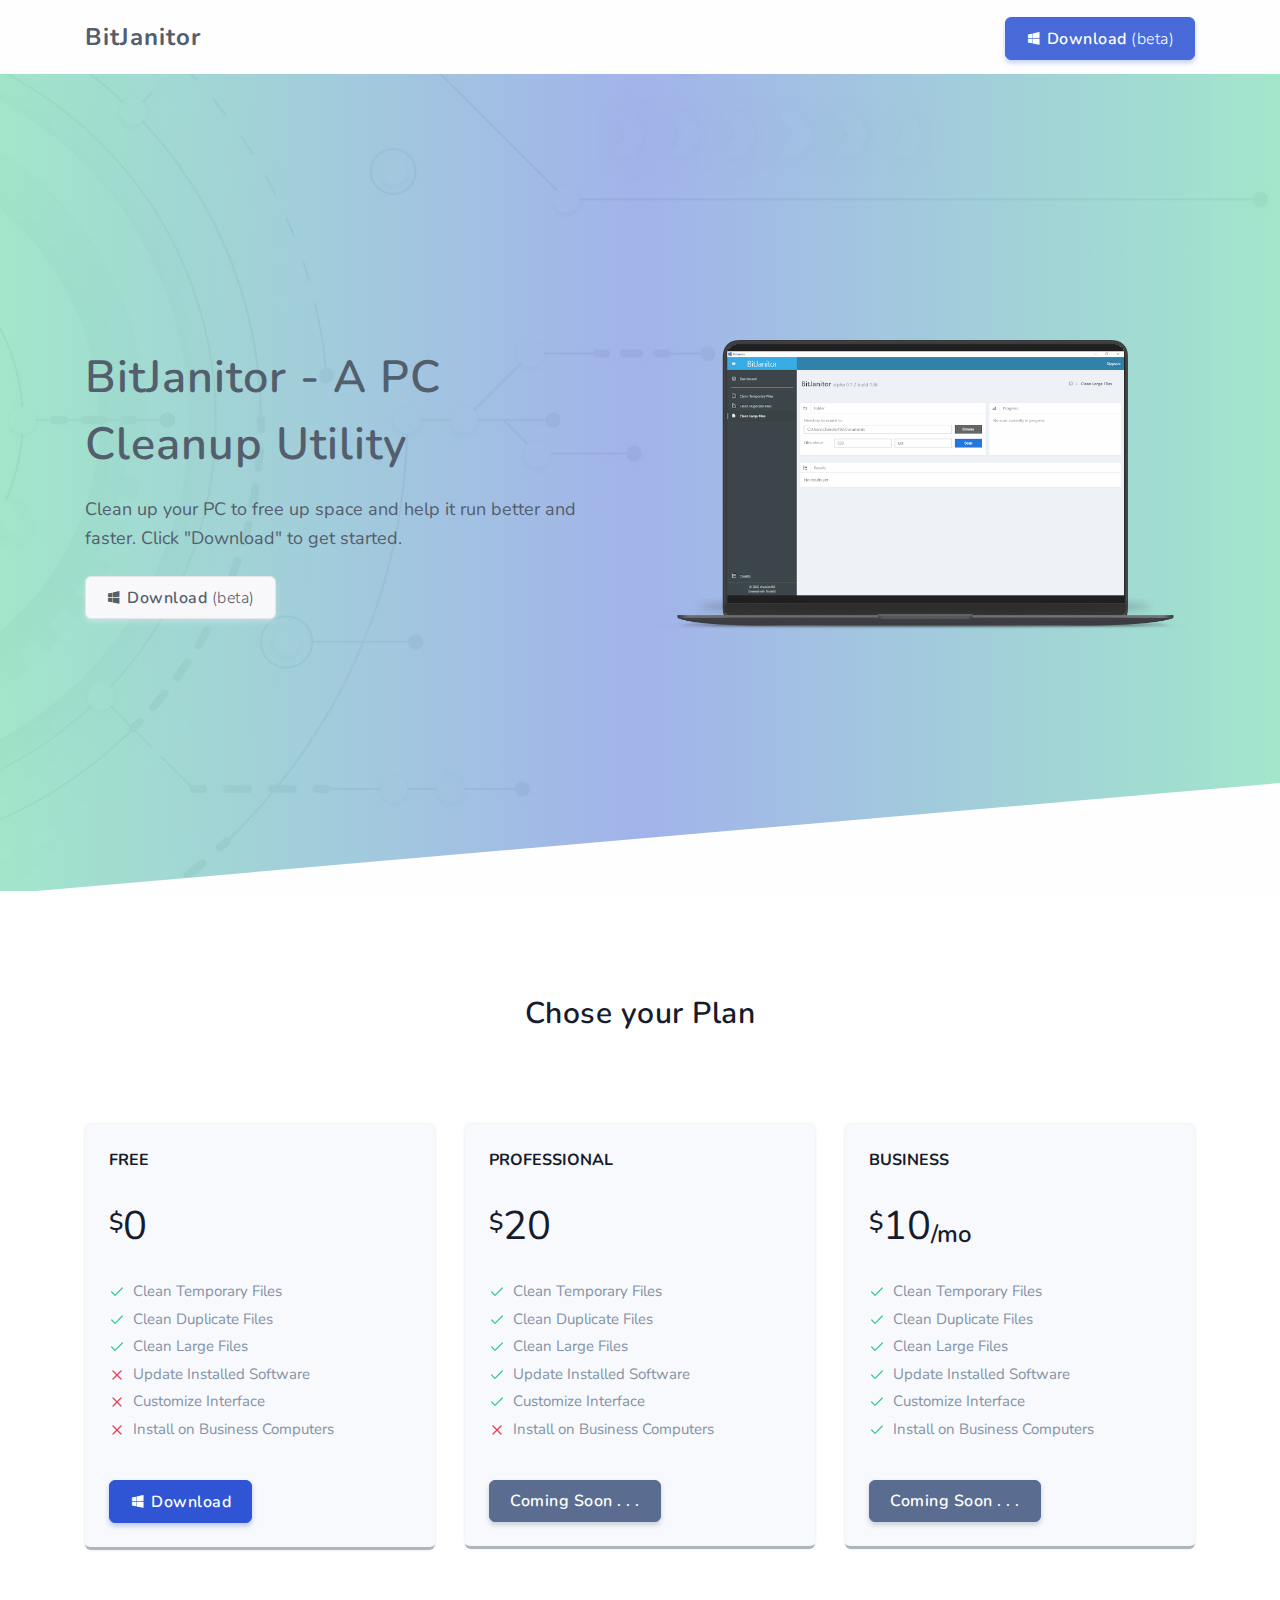
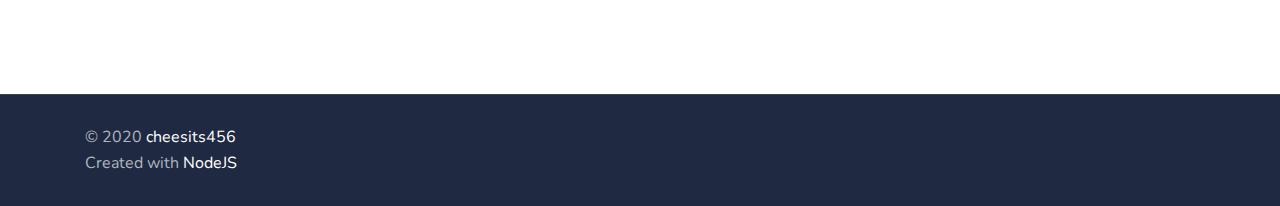
<file: index.html>
<!DOCTYPE html>
<html lang="en">

<head>
	<title>BitJanitor</title>
	<meta charset="utf-8" />
	<meta name="viewport" content="width=device-width, initial-scale=1" />
	<meta name="description" content="BitJanitor is a Cleanup Utility with multiple different features to help free space on your PC and help it run better" />
	<meta name="keywords" content="PC, cleanup, software, virus, antivirus, ccleaner" />
	<meta property="og:type" content="profile" />
	<meta property="og:image" content="http://bitjanitor.xyz/images/logo.png" />
	<meta property="og:title" content="BitJanitor" />
	<meta property="og:url" content="http://bitjanitor.xyz" />
	<meta property="og:description" content="BitJanitor is a Cleanup Utility with multiple different features to help free space on your PC and help it run better" />
	<meta name="theme-color" content="#1ba1e2" />
	<link rel="shortcut icon" href="images/logo.png" />

	<link href="css/bootstrap.min.css" rel="stylesheet" type="text/css" />
	<link href="css/magnific-popup.css" rel="stylesheet" type="text/css" />
	<link href="css/materialdesignicons.min.css" rel="stylesheet" type="text/css" />
	<link rel="stylesheet" href="css/owl.carousel.min.css" />
	<link rel="stylesheet" href="css/owl.theme.default.min.css" />
	<link href="css/style.css" rel="stylesheet" type="text/css" id="theme-opt" />
</head>

<body>
	<div id="preloader">
		<div id="status">
			<div class="spinner">
				<div class="double-bounce1"></div>
				<div class="double-bounce2"></div>
			</div>
		</div>
	</div>

	<!-- Navbar -->
	<header id="topnav" class="defaultscroll sticky bg-white">
		<div class="container">
			<div><a class="logo" href="#">BitJanitor</a></div>
			<div class="buy-button">
				<a href="http://bitjanitor.xyz/download" target="_blank" class="btn btn-primary"><i class="mdi mdi-windows">
					</i> Download <span style="font-weight: 300">(beta)</span>
				</a>
			</div>
		</div>
	</header>

	<!-- Hero Start -->
	<section class="bg-half-260 bg-light d-table w-100" style="background: url('images/bg.jpg') center center;">
		<div class="bg-overlay bg-overlay-gradient2"></div>
		<div class="container">
			<div class="row align-items-center position-relative mt-5" style="z-index: 1;">
				<div class="col-lg-6 col-md-12">
					<div class="title-heading mt-4 text-center text-lg-left">
						<h1 class="heading mb-3" style="color: #3c4858">BitJanitor - A PC Cleanup Utility</h1>
						<p class="para-desc" style="color: #3c4858">Clean up your PC to free up space and help it run better and faster. Click "Download" to get started.</p>
						<div class="mt-4">
							<a href="http://bitjanitor.xyz/download" target="_blank" class="btn btn-light">
								<i class="mdi mdi-windows"></i> Download <span style="font-weight: 300">(beta)</span>
							</a>
						</div>
					</div>
				</div>
				<div class="col-lg-6 col-md-12 mt-4 pt-2">
					<div class="position-relative">
						<div class="software_hero">
							<img src="images/software.png" class="img-fluid d-block" alt="">
						</div>
					</div>
				</div>
			</div>
		</div>
	</section>

	<div class="position-relative">
		<div class="shape overflow-hidden text-white">
			<svg viewBox="0 0 2880 250" fill="none" xmlns="http://www.w3.org/2000/svg">
				<path d="M720 125L2160 0H2880V250H0V125H720Z" fill="currentColor"></path>
			</svg>
		</div>
	</div>

	<div class="container mt-100 mt-60">
		<div class="row justify-content-center">
			<div class="col-12 text-center">
				<div class="section-title mb-4 pb-2">
					<h4 class="title mb-4">Chose your Plan</h4>
				</div>
			</div>
		</div>

		<div class="row">
			<div class="col-lg-4 col-md-6 col-12 mt-4 pt-2">
				<div class="card pricing-rates business-rate shadow bg-light border-0 rounded">
					<div class="card-body">
						<h2 class="title text-uppercase mb-4">Free</h2>
						<div class="d-flex mb-4">
							<span class="h4 mb-0 mt-2">$</span>
							<span class="price h1 mb-0">0</span>
						</div>

						<ul class="feature list-unstyled pl-0">
							<li class="feature-list text-muted"><i data-feather="check" class="fea icon-sm text-success mr-2"></i>Clean Temporary Files</li>
							<li class="feature-list text-muted"><i data-feather="check" class="fea icon-sm text-success mr-2"></i>Clean Duplicate Files</li>
							<li class="feature-list text-muted"><i data-feather="check" class="fea icon-sm text-success mr-2"></i>Clean Large Files</li>
							<li class="feature-list text-muted"><i data-feather="x" class="fea icon-sm text-danger mr-2"></i>Update Installed Software</li>
							<li class="feature-list text-muted"><i data-feather="x" class="fea icon-sm text-danger mr-2"></i>Customize Interface</li>
							<li class="feature-list text-muted"><i data-feather="x" class="fea icon-sm text-danger mr-2"></i>Install on Business Computers</li>
						</ul>
						<a href="http://bitjanitor.xyz/download" target="_blank" class="btn btn-primary mt-4"><i class="mdi mdi-windows"></i> Download</a>
					</div>
				</div>
			</div>

			<div class="col-lg-4 col-md-6 col-12 mt-4 pt-2">
				<div class="card pricing-rates business-rate shadow bg-light border-0 rounded">
					<div class="card-body">
						<h2 class="title text-uppercase mb-4">Professional</h2>
						<div class="d-flex mb-4">
							<span class="h4 mb-0 mt-2">$</span>
							<span class="price h1 mb-0">20</span>
						</div>

						<ul class="feature list-unstyled pl-0">
							<li class="feature-list text-muted"><i data-feather="check" class="fea icon-sm text-success mr-2"></i>Clean Temporary Files</li>
							<li class="feature-list text-muted"><i data-feather="check" class="fea icon-sm text-success mr-2"></i>Clean Duplicate Files</li>
							<li class="feature-list text-muted"><i data-feather="check" class="fea icon-sm text-success mr-2"></i>Clean Large Files</li>
							<li class="feature-list text-muted"><i data-feather="check" class="fea icon-sm text-success mr-2"></i>Update Installed Software</li>
							<li class="feature-list text-muted"><i data-feather="check" class="fea icon-sm text-success mr-2"></i>Customize Interface</li>
							<li class="feature-list text-muted"><i data-feather="x" class="fea icon-sm text-danger mr-2"></i>Install on Business Computers</li>
						</ul>
						<a href="#" class="btn btn-secondary mt-4">Coming Soon . . .</a>
					</div>
				</div>
			</div>

			<div class="col-lg-4 col-md-6 col-12 mt-4 pt-2">
				<div class="card pricing-rates business-rate shadow bg-light border-0 rounded">
					<div class="card-body">
						<h2 class="title text-uppercase mb-4">Business</h2>
						<div class="d-flex mb-4">
							<span class="h4 mb-0 mt-2">$</span>
							<span class="price h1 mb-0">10</span>
							<span class="h4 align-self-end mb-1">/mo</span>
						</div>

						<ul class="feature list-unstyled pl-0">
							<li class="feature-list text-muted"><i data-feather="check" class="fea icon-sm text-success mr-2"></i>Clean Temporary Files</li>
							<li class="feature-list text-muted"><i data-feather="check" class="fea icon-sm text-success mr-2"></i>Clean Duplicate Files</li>
							<li class="feature-list text-muted"><i data-feather="check" class="fea icon-sm text-success mr-2"></i>Clean Large Files</li>
							<li class="feature-list text-muted"><i data-feather="check" class="fea icon-sm text-success mr-2"></i>Update Installed Software</li>
							<li class="feature-list text-muted"><i data-feather="check" class="fea icon-sm text-success mr-2"></i>Customize Interface</li>
							<li class="feature-list text-muted"><i data-feather="check" class="fea icon-sm text-success mr-2"></i>Install on Business Computers</li>
						</ul>
						<a href="#" class="btn btn-secondary mt-4">Coming Soon . . .</a>
					</div>
				</div>
			</div>

		</div>
	</div>
	<br><br><br><br><br><br>

	<footer class="footer footer-bar">
		<div class="container text-center">
			<div class="row align-items-center">
				<div class="col-sm-6">
					<div class="text-sm-left">
						<p class="mb-0">
							© 2020 <a href="https://cheesits456.dev" target="_blank" class="text-white">
								cheesits456
							</a>
							<br>
							Created with <a href="https://nodejs.org" target="_blank" class="text-white">NodeJS</a>
						</p>
					</div>
				</div>
			</div>
		</div>
	</footer>

	<!-- Back to top -->
	<a href="#" class="back-to-top rounded text-center" id="back-to-top">
		<i data-feather="chevron-up" class="icons d-inline-block"></i>
	</a>

	<!-- javascript -->
	<script src="js/jquery-3.4.1.min.js"></script>
	<script src="js/bootstrap.bundle.min.js"></script>
	<script src="js/jquery.easing.min.js"></script>
	<script src="js/scrollspy.min.js"></script>
	<script src="js/jquery.magnific-popup.min.js"></script>
	<script src="js/magnific.init.js"></script>
	<script src="js/owl.carousel.min.js "></script>
	<script src="js/owl.init.js "></script>
	<script src="js/feather.min.js"></script>
	<script src="js/unicons-monochrome.js"></script>
	<script src="js/switcher.js"></script>
	<script src="js/app.js"></script>
</body>

</html>
</file>
<file: css/style.css>
/* Template Name: Landrick - Saas & Software Landing Page Template
   Author: Shreethemes
   E-mail: shreethemes@gmail.com
   Created: August 2019
   Version: 2.1
   Updated: March 2020
   File Description: Main Css file of the template
*/
/*********************************/
/*         INDEX                 */
/*================================
 *     01.  Variables            *
 *     02.  Bootstrap Custom     *
 *     03.  Components           *
 *     04.  General              *
 *     05.  Helper               *
 *     06.  Menu                 *
 *     07.  Home / Landing       *
 *     08.  Features / Services  *
 *     09.  Testimonial          *
 *     10.  Price                *
 *     11.  C.T.A                *
 *     12.  Blog / Careers / Job *
 *     13.  Work / Projects      *
 *     14.  Team                 *
 *     15.  User Pages           *
 *     16.  Countdown            *
 *     17.  Contact              *
 *     18.  Footer               *
 ================================*/
@import url("https://fonts.googleapis.com/css?family=Nunito:300,400,600,700&display=swap");
.bg-primary {
  background-color: #2f55d4 !important;
}

.bg-soft-primary {
  background-color: rgba(47, 85, 212, 0.2) !important;
  border: 1px solid rgba(47, 85, 212, 0.2) !important;
  color: #2f55d4 !important;
}

.text-primary {
  color: #2f55d4 !important;
}

a.text-primary:hover, a.text-primary:focus {
  color: #284bc1 !important;
}

.bg-secondary {
  background-color: #5a6d90 !important;
}

.bg-soft-secondary {
  background-color: rgba(90, 109, 144, 0.2) !important;
  border: 1px solid rgba(90, 109, 144, 0.2) !important;
  color: #5a6d90 !important;
}

.text-secondary {
  color: #5a6d90 !important;
}

a.text-secondary:hover, a.text-secondary:focus {
  color: #506180 !important;
}

.bg-success {
  background-color: #2eca8b !important;
}

.bg-soft-success {
  background-color: rgba(46, 202, 139, 0.2) !important;
  border: 1px solid rgba(46, 202, 139, 0.2) !important;
  color: #2eca8b !important;
}

.text-success {
  color: #2eca8b !important;
}

a.text-success:hover, a.text-success:focus {
  color: #29b57d !important;
}

.bg-warning {
  background-color: #f17425 !important;
}

.bg-soft-warning {
  background-color: rgba(241, 116, 37, 0.2) !important;
  border: 1px solid rgba(241, 116, 37, 0.2) !important;
  color: #f17425 !important;
}

.text-warning {
  color: #f17425 !important;
}

a.text-warning:hover, a.text-warning:focus {
  color: #ed650f !important;
}

.bg-info {
  background-color: #17a2b8 !important;
}

.bg-soft-info {
  background-color: rgba(23, 162, 184, 0.2) !important;
  border: 1px solid rgba(23, 162, 184, 0.2) !important;
  color: #17a2b8 !important;
}

.text-info {
  color: #17a2b8 !important;
}

a.text-info:hover, a.text-info:focus {
  color: #148ea1 !important;
}

.bg-danger {
  background-color: #e43f52 !important;
}

.bg-soft-danger {
  background-color: rgba(228, 63, 82, 0.2) !important;
  border: 1px solid rgba(228, 63, 82, 0.2) !important;
  color: #e43f52 !important;
}

.text-danger {
  color: #e43f52 !important;
}

a.text-danger:hover, a.text-danger:focus {
  color: #e1293e !important;
}

.bg-dark {
  background-color: #3c4858 !important;
}

.bg-soft-dark {
  background-color: rgba(60, 72, 88, 0.2) !important;
  border: 1px solid rgba(60, 72, 88, 0.2) !important;
  color: #3c4858 !important;
}

.text-dark {
  color: #3c4858 !important;
}

a.text-dark:hover, a.text-dark:focus {
  color: #323c49 !important;
}

.bg-muted {
  background-color: #8492a6 !important;
}

.bg-soft-muted {
  background-color: rgba(132, 146, 166, 0.2) !important;
  border: 1px solid rgba(132, 146, 166, 0.2) !important;
  color: #8492a6 !important;
}

.text-muted {
  color: #8492a6 !important;
}

a.text-muted:hover, a.text-muted:focus {
  color: #75859b !important;
}

.bg-light {
  background-color: #f8f9fc !important;
}

.bg-soft-light {
  background-color: rgba(248, 249, 252, 0.2) !important;
  border: 1px solid rgba(248, 249, 252, 0.2) !important;
  color: #f8f9fc !important;
}

.text-light {
  color: #f8f9fc !important;
}

a.text-light:hover, a.text-light:focus {
  color: #e6eaf4 !important;
}

.bg-blue {
  background-color: #2f55d4 !important;
}

.bg-soft-blue {
  background-color: rgba(47, 85, 212, 0.2) !important;
  border: 1px solid rgba(47, 85, 212, 0.2) !important;
  color: #2f55d4 !important;
}

.text-blue {
  color: #2f55d4 !important;
}

a.text-blue:hover, a.text-blue:focus {
  color: #284bc1 !important;
}

.bg-footer {
  background-color: #202942 !important;
}

.bg-soft-footer {
  background-color: rgba(32, 41, 66, 0.2) !important;
  border: 1px solid rgba(32, 41, 66, 0.2) !important;
  color: #202942 !important;
}

.text-footer {
  color: #202942 !important;
}

a.text-footer:hover, a.text-footer:focus {
  color: #181e30 !important;
}

.list-inline-item:not(:last-child) {
  margin-right: 0px;
  margin-bottom: 5px;
}

.rounded {
  border-radius: 6px !important;
}

.rounded-top {
  border-top-left-radius: 6px !important;
  border-top-right-radius: 6px !important;
}

.rounded-left {
  border-top-left-radius: 6px !important;
  border-bottom-left-radius: 6px !important;
}

.rounded-bottom {
  border-bottom-left-radius: 6px !important;
  border-bottom-right-radius: 6px !important;
}

.rounded-right {
  border-top-right-radius: 6px !important;
  border-bottom-right-radius: 6px !important;
}

.border {
  border: 1px solid #e9ecef !important;
}

.border-top {
  border-top: 1px solid #e9ecef !important;
}

.border-bottom {
  border-bottom: 1px solid #e9ecef !important;
}

.border-left {
  border-left: 1px solid #e9ecef !important;
}

.border-right {
  border-right: 1px solid #e9ecef !important;
}

.small, small {
  font-size: 90%;
}

.card .card-body {
  padding: 1.5rem;
}

.component-wrapper .title {
  font-size: 20px;
}

.component-wrapper.sticky-bar li {
  margin-bottom: 6px;
}

.component-wrapper.sticky-bar li:last-child {
  margin-bottom: 0px !important;
}

.component-wrapper.sticky-bar li a {
  -webkit-transition: all 0.5s ease;
  transition: all 0.5s ease;
}

.component-wrapper.sticky-bar li a:hover, .component-wrapper.sticky-bar li a:focus {
  color: #2f55d4 !important;
}

.btn-primary {
  background-color: #2f55d4 !important;
  border: 1px solid #2f55d4 !important;
  color: #ffffff !important;
  -webkit-box-shadow: 0 3px 5px 0 rgba(47, 85, 212, 0.3);
          box-shadow: 0 3px 5px 0 rgba(47, 85, 212, 0.3);
}

.btn-primary:hover, .btn-primary:focus, .btn-primary:active, .btn-primary.active, .btn-primary.focus {
  background-color: #2443ac !important;
  border-color: #2443ac !important;
  color: #ffffff !important;
}

.btn-soft-primary {
  background-color: rgba(47, 85, 212, 0.2) !important;
  border: 1px solid rgba(47, 85, 212, 0.2) !important;
  color: #2f55d4 !important;
  -webkit-box-shadow: 0 3px 5px 0 rgba(47, 85, 212, 0.3);
          box-shadow: 0 3px 5px 0 rgba(47, 85, 212, 0.3);
}

.btn-soft-primary:hover, .btn-soft-primary:focus, .btn-soft-primary:active, .btn-soft-primary.active, .btn-soft-primary.focus {
  background-color: #2f55d4 !important;
  border-color: #2f55d4 !important;
  color: #ffffff !important;
}

.btn-outline-primary {
  border: 1px solid #2f55d4;
  color: #2f55d4;
  background-color: transparent;
}

.btn-outline-primary:hover, .btn-outline-primary:focus, .btn-outline-primary:active, .btn-outline-primary.active, .btn-outline-primary.focus, .btn-outline-primary:not(:disabled):not(.disabled):active {
  background-color: #2f55d4;
  border-color: #2f55d4;
  color: #ffffff !important;
  -webkit-box-shadow: 0 3px 5px 0 rgba(47, 85, 212, 0.3);
          box-shadow: 0 3px 5px 0 rgba(47, 85, 212, 0.3);
}

.btn-secondary {
  background-color: #5a6d90 !important;
  border: 1px solid #5a6d90 !important;
  color: #ffffff !important;
  -webkit-box-shadow: 0 3px 5px 0 rgba(90, 109, 144, 0.3);
          box-shadow: 0 3px 5px 0 rgba(90, 109, 144, 0.3);
}

.btn-secondary:hover, .btn-secondary:focus, .btn-secondary:active, .btn-secondary.active, .btn-secondary.focus {
  background-color: #465571 !important;
  border-color: #465571 !important;
  color: #ffffff !important;
}

.btn-soft-secondary {
  background-color: rgba(90, 109, 144, 0.2) !important;
  border: 1px solid rgba(90, 109, 144, 0.2) !important;
  color: #5a6d90 !important;
  -webkit-box-shadow: 0 3px 5px 0 rgba(90, 109, 144, 0.3);
          box-shadow: 0 3px 5px 0 rgba(90, 109, 144, 0.3);
}

.btn-soft-secondary:hover, .btn-soft-secondary:focus, .btn-soft-secondary:active, .btn-soft-secondary.active, .btn-soft-secondary.focus {
  background-color: #5a6d90 !important;
  border-color: #5a6d90 !important;
  color: #ffffff !important;
}

.btn-outline-secondary {
  border: 1px solid #5a6d90;
  color: #5a6d90;
  background-color: transparent;
}

.btn-outline-secondary:hover, .btn-outline-secondary:focus, .btn-outline-secondary:active, .btn-outline-secondary.active, .btn-outline-secondary.focus, .btn-outline-secondary:not(:disabled):not(.disabled):active {
  background-color: #5a6d90;
  border-color: #5a6d90;
  color: #ffffff !important;
  -webkit-box-shadow: 0 3px 5px 0 rgba(90, 109, 144, 0.3);
          box-shadow: 0 3px 5px 0 rgba(90, 109, 144, 0.3);
}

.btn-success {
  background-color: #2eca8b !important;
  border: 1px solid #2eca8b !important;
  color: #ffffff !important;
  -webkit-box-shadow: 0 3px 5px 0 rgba(46, 202, 139, 0.3);
          box-shadow: 0 3px 5px 0 rgba(46, 202, 139, 0.3);
}

.btn-success:hover, .btn-success:focus, .btn-success:active, .btn-success.active, .btn-success.focus {
  background-color: #25a06e !important;
  border-color: #25a06e !important;
  color: #ffffff !important;
}

.btn-soft-success {
  background-color: rgba(46, 202, 139, 0.2) !important;
  border: 1px solid rgba(46, 202, 139, 0.2) !important;
  color: #2eca8b !important;
  -webkit-box-shadow: 0 3px 5px 0 rgba(46, 202, 139, 0.3);
          box-shadow: 0 3px 5px 0 rgba(46, 202, 139, 0.3);
}

.btn-soft-success:hover, .btn-soft-success:focus, .btn-soft-success:active, .btn-soft-success.active, .btn-soft-success.focus {
  background-color: #2eca8b !important;
  border-color: #2eca8b !important;
  color: #ffffff !important;
}

.btn-outline-success {
  border: 1px solid #2eca8b;
  color: #2eca8b;
  background-color: transparent;
}

.btn-outline-success:hover, .btn-outline-success:focus, .btn-outline-success:active, .btn-outline-success.active, .btn-outline-success.focus, .btn-outline-success:not(:disabled):not(.disabled):active {
  background-color: #2eca8b;
  border-color: #2eca8b;
  color: #ffffff !important;
  -webkit-box-shadow: 0 3px 5px 0 rgba(46, 202, 139, 0.3);
          box-shadow: 0 3px 5px 0 rgba(46, 202, 139, 0.3);
}

.btn-warning {
  background-color: #f17425 !important;
  border: 1px solid #f17425 !important;
  color: #ffffff !important;
  -webkit-box-shadow: 0 3px 5px 0 rgba(241, 116, 37, 0.3);
          box-shadow: 0 3px 5px 0 rgba(241, 116, 37, 0.3);
}

.btn-warning:hover, .btn-warning:focus, .btn-warning:active, .btn-warning.active, .btn-warning.focus {
  background-color: #d55b0e !important;
  border-color: #d55b0e !important;
  color: #ffffff !important;
}

.btn-soft-warning {
  background-color: rgba(241, 116, 37, 0.2) !important;
  border: 1px solid rgba(241, 116, 37, 0.2) !important;
  color: #f17425 !important;
  -webkit-box-shadow: 0 3px 5px 0 rgba(241, 116, 37, 0.3);
          box-shadow: 0 3px 5px 0 rgba(241, 116, 37, 0.3);
}

.btn-soft-warning:hover, .btn-soft-warning:focus, .btn-soft-warning:active, .btn-soft-warning.active, .btn-soft-warning.focus {
  background-color: #f17425 !important;
  border-color: #f17425 !important;
  color: #ffffff !important;
}

.btn-outline-warning {
  border: 1px solid #f17425;
  color: #f17425;
  background-color: transparent;
}

.btn-outline-warning:hover, .btn-outline-warning:focus, .btn-outline-warning:active, .btn-outline-warning.active, .btn-outline-warning.focus, .btn-outline-warning:not(:disabled):not(.disabled):active {
  background-color: #f17425;
  border-color: #f17425;
  color: #ffffff !important;
  -webkit-box-shadow: 0 3px 5px 0 rgba(241, 116, 37, 0.3);
          box-shadow: 0 3px 5px 0 rgba(241, 116, 37, 0.3);
}

.btn-info {
  background-color: #17a2b8 !important;
  border: 1px solid #17a2b8 !important;
  color: #ffffff !important;
  -webkit-box-shadow: 0 3px 5px 0 rgba(23, 162, 184, 0.3);
          box-shadow: 0 3px 5px 0 rgba(23, 162, 184, 0.3);
}

.btn-info:hover, .btn-info:focus, .btn-info:active, .btn-info.active, .btn-info.focus {
  background-color: #117a8b !important;
  border-color: #117a8b !important;
  color: #ffffff !important;
}

.btn-soft-info {
  background-color: rgba(23, 162, 184, 0.2) !important;
  border: 1px solid rgba(23, 162, 184, 0.2) !important;
  color: #17a2b8 !important;
  -webkit-box-shadow: 0 3px 5px 0 rgba(23, 162, 184, 0.3);
          box-shadow: 0 3px 5px 0 rgba(23, 162, 184, 0.3);
}

.btn-soft-info:hover, .btn-soft-info:focus, .btn-soft-info:active, .btn-soft-info.active, .btn-soft-info.focus {
  background-color: #17a2b8 !important;
  border-color: #17a2b8 !important;
  color: #ffffff !important;
}

.btn-outline-info {
  border: 1px solid #17a2b8;
  color: #17a2b8;
  background-color: transparent;
}

.btn-outline-info:hover, .btn-outline-info:focus, .btn-outline-info:active, .btn-outline-info.active, .btn-outline-info.focus, .btn-outline-info:not(:disabled):not(.disabled):active {
  background-color: #17a2b8;
  border-color: #17a2b8;
  color: #ffffff !important;
  -webkit-box-shadow: 0 3px 5px 0 rgba(23, 162, 184, 0.3);
          box-shadow: 0 3px 5px 0 rgba(23, 162, 184, 0.3);
}

.btn-danger {
  background-color: #e43f52 !important;
  border: 1px solid #e43f52 !important;
  color: #ffffff !important;
  -webkit-box-shadow: 0 3px 5px 0 rgba(228, 63, 82, 0.3);
          box-shadow: 0 3px 5px 0 rgba(228, 63, 82, 0.3);
}

.btn-danger:hover, .btn-danger:focus, .btn-danger:active, .btn-danger.active, .btn-danger.focus {
  background-color: #d21e32 !important;
  border-color: #d21e32 !important;
  color: #ffffff !important;
}

.btn-soft-danger {
  background-color: rgba(228, 63, 82, 0.2) !important;
  border: 1px solid rgba(228, 63, 82, 0.2) !important;
  color: #e43f52 !important;
  -webkit-box-shadow: 0 3px 5px 0 rgba(228, 63, 82, 0.3);
          box-shadow: 0 3px 5px 0 rgba(228, 63, 82, 0.3);
}

.btn-soft-danger:hover, .btn-soft-danger:focus, .btn-soft-danger:active, .btn-soft-danger.active, .btn-soft-danger.focus {
  background-color: #e43f52 !important;
  border-color: #e43f52 !important;
  color: #ffffff !important;
}

.btn-outline-danger {
  border: 1px solid #e43f52;
  color: #e43f52;
  background-color: transparent;
}

.btn-outline-danger:hover, .btn-outline-danger:focus, .btn-outline-danger:active, .btn-outline-danger.active, .btn-outline-danger.focus, .btn-outline-danger:not(:disabled):not(.disabled):active {
  background-color: #e43f52;
  border-color: #e43f52;
  color: #ffffff !important;
  -webkit-box-shadow: 0 3px 5px 0 rgba(228, 63, 82, 0.3);
          box-shadow: 0 3px 5px 0 rgba(228, 63, 82, 0.3);
}

.btn-dark {
  background-color: #3c4858 !important;
  border: 1px solid #3c4858 !important;
  color: #ffffff !important;
  -webkit-box-shadow: 0 3px 5px 0 rgba(60, 72, 88, 0.3);
          box-shadow: 0 3px 5px 0 rgba(60, 72, 88, 0.3);
}

.btn-dark:hover, .btn-dark:focus, .btn-dark:active, .btn-dark.active, .btn-dark.focus {
  background-color: #272f3a !important;
  border-color: #272f3a !important;
  color: #ffffff !important;
}

.btn-soft-dark {
  background-color: rgba(60, 72, 88, 0.2) !important;
  border: 1px solid rgba(60, 72, 88, 0.2) !important;
  color: #3c4858 !important;
  -webkit-box-shadow: 0 3px 5px 0 rgba(60, 72, 88, 0.3);
          box-shadow: 0 3px 5px 0 rgba(60, 72, 88, 0.3);
}

.btn-soft-dark:hover, .btn-soft-dark:focus, .btn-soft-dark:active, .btn-soft-dark.active, .btn-soft-dark.focus {
  background-color: #3c4858 !important;
  border-color: #3c4858 !important;
  color: #ffffff !important;
}

.btn-outline-dark {
  border: 1px solid #3c4858;
  color: #3c4858;
  background-color: transparent;
}

.btn-outline-dark:hover, .btn-outline-dark:focus, .btn-outline-dark:active, .btn-outline-dark.active, .btn-outline-dark.focus, .btn-outline-dark:not(:disabled):not(.disabled):active {
  background-color: #3c4858;
  border-color: #3c4858;
  color: #ffffff !important;
  -webkit-box-shadow: 0 3px 5px 0 rgba(60, 72, 88, 0.3);
          box-shadow: 0 3px 5px 0 rgba(60, 72, 88, 0.3);
}

.btn-muted {
  background-color: #8492a6 !important;
  border: 1px solid #8492a6 !important;
  color: #ffffff !important;
  -webkit-box-shadow: 0 3px 5px 0 rgba(132, 146, 166, 0.3);
          box-shadow: 0 3px 5px 0 rgba(132, 146, 166, 0.3);
}

.btn-muted:hover, .btn-muted:focus, .btn-muted:active, .btn-muted.active, .btn-muted.focus {
  background-color: #68788f !important;
  border-color: #68788f !important;
  color: #ffffff !important;
}

.btn-soft-muted {
  background-color: rgba(132, 146, 166, 0.2) !important;
  border: 1px solid rgba(132, 146, 166, 0.2) !important;
  color: #8492a6 !important;
  -webkit-box-shadow: 0 3px 5px 0 rgba(132, 146, 166, 0.3);
          box-shadow: 0 3px 5px 0 rgba(132, 146, 166, 0.3);
}

.btn-soft-muted:hover, .btn-soft-muted:focus, .btn-soft-muted:active, .btn-soft-muted.active, .btn-soft-muted.focus {
  background-color: #8492a6 !important;
  border-color: #8492a6 !important;
  color: #ffffff !important;
}

.btn-outline-muted {
  border: 1px solid #8492a6;
  color: #8492a6;
  background-color: transparent;
}

.btn-outline-muted:hover, .btn-outline-muted:focus, .btn-outline-muted:active, .btn-outline-muted.active, .btn-outline-muted.focus, .btn-outline-muted:not(:disabled):not(.disabled):active {
  background-color: #8492a6;
  border-color: #8492a6;
  color: #ffffff !important;
  -webkit-box-shadow: 0 3px 5px 0 rgba(132, 146, 166, 0.3);
          box-shadow: 0 3px 5px 0 rgba(132, 146, 166, 0.3);
}

.btn-light {
  background-color: #f8f9fc !important;
  border: 1px solid #f8f9fc !important;
  color: #ffffff !important;
  -webkit-box-shadow: 0 3px 5px 0 rgba(248, 249, 252, 0.3);
          box-shadow: 0 3px 5px 0 rgba(248, 249, 252, 0.3);
}

.btn-light:hover, .btn-light:focus, .btn-light:active, .btn-light.active, .btn-light.focus {
  background-color: #d4daed !important;
  border-color: #d4daed !important;
  color: #ffffff !important;
}

.btn-soft-light {
  background-color: rgba(248, 249, 252, 0.2) !important;
  border: 1px solid rgba(248, 249, 252, 0.2) !important;
  color: #f8f9fc !important;
  -webkit-box-shadow: 0 3px 5px 0 rgba(248, 249, 252, 0.3);
          box-shadow: 0 3px 5px 0 rgba(248, 249, 252, 0.3);
}

.btn-soft-light:hover, .btn-soft-light:focus, .btn-soft-light:active, .btn-soft-light.active, .btn-soft-light.focus {
  background-color: #f8f9fc !important;
  border-color: #f8f9fc !important;
  color: #ffffff !important;
}

.btn-outline-light {
  border: 1px solid #f8f9fc;
  color: #f8f9fc;
  background-color: transparent;
}

.btn-outline-light:hover, .btn-outline-light:focus, .btn-outline-light:active, .btn-outline-light.active, .btn-outline-light.focus, .btn-outline-light:not(:disabled):not(.disabled):active {
  background-color: #f8f9fc;
  border-color: #f8f9fc;
  color: #ffffff !important;
  -webkit-box-shadow: 0 3px 5px 0 rgba(248, 249, 252, 0.3);
          box-shadow: 0 3px 5px 0 rgba(248, 249, 252, 0.3);
}

.btn-blue {
  background-color: #2f55d4 !important;
  border: 1px solid #2f55d4 !important;
  color: #ffffff !important;
  -webkit-box-shadow: 0 3px 5px 0 rgba(47, 85, 212, 0.3);
          box-shadow: 0 3px 5px 0 rgba(47, 85, 212, 0.3);
}

.btn-blue:hover, .btn-blue:focus, .btn-blue:active, .btn-blue.active, .btn-blue.focus {
  background-color: #2443ac !important;
  border-color: #2443ac !important;
  color: #ffffff !important;
}

.btn-soft-blue {
  background-color: rgba(47, 85, 212, 0.2) !important;
  border: 1px solid rgba(47, 85, 212, 0.2) !important;
  color: #2f55d4 !important;
  -webkit-box-shadow: 0 3px 5px 0 rgba(47, 85, 212, 0.3);
          box-shadow: 0 3px 5px 0 rgba(47, 85, 212, 0.3);
}

.btn-soft-blue:hover, .btn-soft-blue:focus, .btn-soft-blue:active, .btn-soft-blue.active, .btn-soft-blue.focus {
  background-color: #2f55d4 !important;
  border-color: #2f55d4 !important;
  color: #ffffff !important;
}

.btn-outline-blue {
  border: 1px solid #2f55d4;
  color: #2f55d4;
  background-color: transparent;
}

.btn-outline-blue:hover, .btn-outline-blue:focus, .btn-outline-blue:active, .btn-outline-blue.active, .btn-outline-blue.focus, .btn-outline-blue:not(:disabled):not(.disabled):active {
  background-color: #2f55d4;
  border-color: #2f55d4;
  color: #ffffff !important;
  -webkit-box-shadow: 0 3px 5px 0 rgba(47, 85, 212, 0.3);
          box-shadow: 0 3px 5px 0 rgba(47, 85, 212, 0.3);
}

.btn-footer {
  background-color: #202942 !important;
  border: 1px solid #202942 !important;
  color: #ffffff !important;
  -webkit-box-shadow: 0 3px 5px 0 rgba(32, 41, 66, 0.3);
          box-shadow: 0 3px 5px 0 rgba(32, 41, 66, 0.3);
}

.btn-footer:hover, .btn-footer:focus, .btn-footer:active, .btn-footer.active, .btn-footer.focus {
  background-color: #0f131f !important;
  border-color: #0f131f !important;
  color: #ffffff !important;
}

.btn-soft-footer {
  background-color: rgba(32, 41, 66, 0.2) !important;
  border: 1px solid rgba(32, 41, 66, 0.2) !important;
  color: #202942 !important;
  -webkit-box-shadow: 0 3px 5px 0 rgba(32, 41, 66, 0.3);
          box-shadow: 0 3px 5px 0 rgba(32, 41, 66, 0.3);
}

.btn-soft-footer:hover, .btn-soft-footer:focus, .btn-soft-footer:active, .btn-soft-footer.active, .btn-soft-footer.focus {
  background-color: #202942 !important;
  border-color: #202942 !important;
  color: #ffffff !important;
}

.btn-outline-footer {
  border: 1px solid #202942;
  color: #202942;
  background-color: transparent;
}

.btn-outline-footer:hover, .btn-outline-footer:focus, .btn-outline-footer:active, .btn-outline-footer.active, .btn-outline-footer.focus, .btn-outline-footer:not(:disabled):not(.disabled):active {
  background-color: #202942;
  border-color: #202942;
  color: #ffffff !important;
  -webkit-box-shadow: 0 3px 5px 0 rgba(32, 41, 66, 0.3);
          box-shadow: 0 3px 5px 0 rgba(32, 41, 66, 0.3);
}

.btn {
  padding: 8px 20px;
  outline: none;
  text-decoration: none;
  font-size: 16px;
  letter-spacing: 0.5px;
  -webkit-transition: all 0.3s;
  transition: all 0.3s;
  font-weight: 600;
  border-radius: 6px;
}

.btn:focus {
  -webkit-box-shadow: none !important;
          box-shadow: none !important;
}

.btn.btn-sm {
  padding: 7px 16px;
  font-size: 10px;
}

.btn.btn-lg {
  padding: 14px 30px;
  font-size: 16px;
}

.btn.searchbtn {
  padding: 6px 20px;
}

.btn.btn-pills {
  border-radius: 30px;
}

.btn.btn-light {
  color: #3c4858 !important;
  border: 1px solid #dee2e6 !important;
}

.btn.btn-light:hover, .btn.btn-light:focus, .btn.btn-light:active, .btn.btn-light.active, .btn.btn-light.focus {
  background-color: #d4daed !important;
  color: #3c4858 !important;
}

.btn.btn-soft-light {
  color: rgba(60, 72, 88, 0.5) !important;
  border: 1px solid #dee2e6 !important;
}

.btn.btn-soft-light:hover, .btn.btn-soft-light:focus, .btn.btn-soft-light:active, .btn.btn-soft-light.active, .btn.btn-soft-light.focus {
  color: #3c4858 !important;
}

.btn.btn-outline-light {
  border: 1px solid #dee2e6 !important;
  color: #3c4858 !important;
  background-color: transparent;
}

.btn.btn-outline-light:hover, .btn.btn-outline-light:focus, .btn.btn-outline-light:active, .btn.btn-outline-light.active, .btn.btn-outline-light.focus {
  background-color: #f8f9fc !important;
}

.btn.btn-icon {
  height: 36px;
  width: 36px;
  line-height: 34px;
  padding: 0;
}

.btn.btn-icon .icons {
  height: 16px;
  width: 16px;
  font-size: 16px;
}

.btn.btn-icon.btn-lg {
  height: 48px;
  width: 48px;
  line-height: 46px;
}

.btn.btn-icon.btn-lg .icons {
  height: 20px;
  width: 20px;
  font-size: 20px;
}

.btn.btn-icon.btn-sm {
  height: 30px;
  width: 30px;
  line-height: 28px;
}

button:not(:disabled) {
  outline: none;
}

.shadow {
  -webkit-box-shadow: 0 0 3px rgba(60, 72, 88, 0.15) !important;
          box-shadow: 0 0 3px rgba(60, 72, 88, 0.15) !important;
}

.shadow-lg {
  -webkit-box-shadow: 0 10px 25px rgba(60, 72, 88, 0.15) !important;
          box-shadow: 0 10px 25px rgba(60, 72, 88, 0.15) !important;
}

.badge-primary {
  background-color: #2f55d4 !important;
  color: #ffffff !important;
}

.badge-outline-primary {
  background-color: transparent !important;
  color: #2f55d4 !important;
  border: 1px solid #2f55d4 !important;
}

.badge-secondary {
  background-color: #5a6d90 !important;
  color: #ffffff !important;
}

.badge-outline-secondary {
  background-color: transparent !important;
  color: #5a6d90 !important;
  border: 1px solid #5a6d90 !important;
}

.badge-success {
  background-color: #2eca8b !important;
  color: #ffffff !important;
}

.badge-outline-success {
  background-color: transparent !important;
  color: #2eca8b !important;
  border: 1px solid #2eca8b !important;
}

.badge-warning {
  background-color: #f17425 !important;
  color: #ffffff !important;
}

.badge-outline-warning {
  background-color: transparent !important;
  color: #f17425 !important;
  border: 1px solid #f17425 !important;
}

.badge-info {
  background-color: #17a2b8 !important;
  color: #ffffff !important;
}

.badge-outline-info {
  background-color: transparent !important;
  color: #17a2b8 !important;
  border: 1px solid #17a2b8 !important;
}

.badge-danger {
  background-color: #e43f52 !important;
  color: #ffffff !important;
}

.badge-outline-danger {
  background-color: transparent !important;
  color: #e43f52 !important;
  border: 1px solid #e43f52 !important;
}

.badge-dark {
  background-color: #3c4858 !important;
  color: #ffffff !important;
}

.badge-outline-dark {
  background-color: transparent !important;
  color: #3c4858 !important;
  border: 1px solid #3c4858 !important;
}

.badge-muted {
  background-color: #8492a6 !important;
  color: #ffffff !important;
}

.badge-outline-muted {
  background-color: transparent !important;
  color: #8492a6 !important;
  border: 1px solid #8492a6 !important;
}

.badge-light {
  background-color: #f8f9fc !important;
  color: #ffffff !important;
}

.badge-outline-light {
  background-color: transparent !important;
  color: #f8f9fc !important;
  border: 1px solid #f8f9fc !important;
}

.badge-blue {
  background-color: #2f55d4 !important;
  color: #ffffff !important;
}

.badge-outline-blue {
  background-color: transparent !important;
  color: #2f55d4 !important;
  border: 1px solid #2f55d4 !important;
}

.badge-footer {
  background-color: #202942 !important;
  color: #ffffff !important;
}

.badge-outline-footer {
  background-color: transparent !important;
  color: #202942 !important;
  border: 1px solid #202942 !important;
}

.badge {
  padding: 5px 8px;
  border-radius: 3px;
  letter-spacing: 0.5px;
}

.badge.badge-light {
  color: #3c4858 !important;
  background-color: #f8f9fc !important;
}

.badge.badge-outline-light {
  color: #3c4858 !important;
  border: 1px solid #b1bcdd !important;
  background-color: transparent !important;
}

.badge.badge-pill {
  border-radius: 12px;
}

.badge:focus, .badge.focus {
  -webkit-box-shadow: none !important;
          box-shadow: none !important;
}

.dropdown-primary .dropdown-menu .dropdown-item:hover, .dropdown-primary .dropdown-menu .dropdown-item.active, .dropdown-primary .dropdown-menu .dropdown-item:active, .dropdown-primary .dropdown-menu .dropdown-item.focus, .dropdown-primary .dropdown-menu .dropdown-item:focus {
  background-color: transparent;
  color: #2f55d4 !important;
}

.dropdown-secondary .dropdown-menu .dropdown-item:hover, .dropdown-secondary .dropdown-menu .dropdown-item.active, .dropdown-secondary .dropdown-menu .dropdown-item:active, .dropdown-secondary .dropdown-menu .dropdown-item.focus, .dropdown-secondary .dropdown-menu .dropdown-item:focus {
  background-color: transparent;
  color: #5a6d90 !important;
}

.dropdown-success .dropdown-menu .dropdown-item:hover, .dropdown-success .dropdown-menu .dropdown-item.active, .dropdown-success .dropdown-menu .dropdown-item:active, .dropdown-success .dropdown-menu .dropdown-item.focus, .dropdown-success .dropdown-menu .dropdown-item:focus {
  background-color: transparent;
  color: #2eca8b !important;
}

.dropdown-warning .dropdown-menu .dropdown-item:hover, .dropdown-warning .dropdown-menu .dropdown-item.active, .dropdown-warning .dropdown-menu .dropdown-item:active, .dropdown-warning .dropdown-menu .dropdown-item.focus, .dropdown-warning .dropdown-menu .dropdown-item:focus {
  background-color: transparent;
  color: #f17425 !important;
}

.dropdown-info .dropdown-menu .dropdown-item:hover, .dropdown-info .dropdown-menu .dropdown-item.active, .dropdown-info .dropdown-menu .dropdown-item:active, .dropdown-info .dropdown-menu .dropdown-item.focus, .dropdown-info .dropdown-menu .dropdown-item:focus {
  background-color: transparent;
  color: #17a2b8 !important;
}

.dropdown-danger .dropdown-menu .dropdown-item:hover, .dropdown-danger .dropdown-menu .dropdown-item.active, .dropdown-danger .dropdown-menu .dropdown-item:active, .dropdown-danger .dropdown-menu .dropdown-item.focus, .dropdown-danger .dropdown-menu .dropdown-item:focus {
  background-color: transparent;
  color: #e43f52 !important;
}

.dropdown-dark .dropdown-menu .dropdown-item:hover, .dropdown-dark .dropdown-menu .dropdown-item.active, .dropdown-dark .dropdown-menu .dropdown-item:active, .dropdown-dark .dropdown-menu .dropdown-item.focus, .dropdown-dark .dropdown-menu .dropdown-item:focus {
  background-color: transparent;
  color: #3c4858 !important;
}

.dropdown-muted .dropdown-menu .dropdown-item:hover, .dropdown-muted .dropdown-menu .dropdown-item.active, .dropdown-muted .dropdown-menu .dropdown-item:active, .dropdown-muted .dropdown-menu .dropdown-item.focus, .dropdown-muted .dropdown-menu .dropdown-item:focus {
  background-color: transparent;
  color: #8492a6 !important;
}

.dropdown-light .dropdown-menu .dropdown-item:hover, .dropdown-light .dropdown-menu .dropdown-item.active, .dropdown-light .dropdown-menu .dropdown-item:active, .dropdown-light .dropdown-menu .dropdown-item.focus, .dropdown-light .dropdown-menu .dropdown-item:focus {
  background-color: transparent;
  color: #f8f9fc !important;
}

.dropdown-blue .dropdown-menu .dropdown-item:hover, .dropdown-blue .dropdown-menu .dropdown-item.active, .dropdown-blue .dropdown-menu .dropdown-item:active, .dropdown-blue .dropdown-menu .dropdown-item.focus, .dropdown-blue .dropdown-menu .dropdown-item:focus {
  background-color: transparent;
  color: #2f55d4 !important;
}

.dropdown-footer .dropdown-menu .dropdown-item:hover, .dropdown-footer .dropdown-menu .dropdown-item.active, .dropdown-footer .dropdown-menu .dropdown-item:active, .dropdown-footer .dropdown-menu .dropdown-item.focus, .dropdown-footer .dropdown-menu .dropdown-item:focus {
  background-color: transparent;
  color: #202942 !important;
}

.btn-group .dropdown-toggle:after {
  content: "";
  position: relative;
  right: -4px;
  top: -2px;
  border: solid #ffffff;
  border-radius: 0.5px;
  border-width: 0 2px 2px 0;
  padding: 3px;
  -webkit-transform: rotate(45deg);
          transform: rotate(45deg);
  margin-left: 0;
  vertical-align: 0;
}

.btn-group .dropdown-menu {
  margin-top: 10px;
  border: 0;
  border-radius: 5px;
  -webkit-box-shadow: 0 0 3px rgba(60, 72, 88, 0.15);
          box-shadow: 0 0 3px rgba(60, 72, 88, 0.15);
}

.btn-group .dropdown-menu:before {
  content: "";
  position: absolute;
  top: 2px;
  left: 45px;
  -webkit-box-sizing: border-box;
          box-sizing: border-box;
  border: 7px solid #495057;
  border-radius: 0.5px;
  border-color: transparent transparent #ffffff #ffffff;
  -webkit-transform-origin: 0 0;
          transform-origin: 0 0;
  -webkit-transform: rotate(135deg);
          transform: rotate(135deg);
  -webkit-box-shadow: -2px 2px 2px -1px rgba(22, 28, 45, 0.15);
          box-shadow: -2px 2px 2px -1px rgba(22, 28, 45, 0.15);
}

.alert-primary {
  background-color: rgba(47, 85, 212, 0.9);
  color: #ffffff;
  border-color: #2f55d4;
}

.alert-primary .alert-link {
  color: #122258;
}

.alert-outline-primary {
  background-color: #ffffff;
  color: #2f55d4;
  border-color: #2f55d4;
}

.alert-secondary {
  background-color: rgba(90, 109, 144, 0.9);
  color: #ffffff;
  border-color: #5a6d90;
}

.alert-secondary .alert-link {
  color: #1f2632;
}

.alert-outline-secondary {
  background-color: #ffffff;
  color: #5a6d90;
  border-color: #5a6d90;
}

.alert-success {
  background-color: rgba(46, 202, 139, 0.9);
  color: #ffffff;
  border-color: #2eca8b;
}

.alert-success .alert-link {
  color: #124d35;
}

.alert-outline-success {
  background-color: #ffffff;
  color: #2eca8b;
  border-color: #2eca8b;
}

.alert-warning {
  background-color: rgba(241, 116, 37, 0.9);
  color: #ffffff;
  border-color: #f17425;
}

.alert-warning .alert-link {
  color: #753208;
}

.alert-outline-warning {
  background-color: #ffffff;
  color: #f17425;
  border-color: #f17425;
}

.alert-info {
  background-color: rgba(23, 162, 184, 0.9);
  color: #ffffff;
  border-color: #17a2b8;
}

.alert-info .alert-link {
  color: #062a30;
}

.alert-outline-info {
  background-color: #ffffff;
  color: #17a2b8;
  border-color: #17a2b8;
}

.alert-danger {
  background-color: rgba(228, 63, 82, 0.9);
  color: #ffffff;
  border-color: #e43f52;
}

.alert-danger .alert-link {
  color: #79111d;
}

.alert-outline-danger {
  background-color: #ffffff;
  color: #e43f52;
  border-color: #e43f52;
}

.alert-dark {
  background-color: rgba(60, 72, 88, 0.9);
  color: #ffffff;
  border-color: #3c4858;
}

.alert-dark .alert-link {
  color: black;
}

.alert-outline-dark {
  background-color: #ffffff;
  color: #3c4858;
  border-color: #3c4858;
}

.alert-muted {
  background-color: rgba(132, 146, 166, 0.9);
  color: #ffffff;
  border-color: #8492a6;
}

.alert-muted .alert-link {
  color: #3d4654;
}

.alert-outline-muted {
  background-color: #ffffff;
  color: #8492a6;
  border-color: #8492a6;
}

.alert-light {
  background-color: rgba(248, 249, 252, 0.9);
  color: #ffffff;
  border-color: #f8f9fc;
}

.alert-light .alert-link {
  color: #8d9dce;
}

.alert-outline-light {
  background-color: #ffffff;
  color: #f8f9fc;
  border-color: #f8f9fc;
}

.alert-blue {
  background-color: rgba(47, 85, 212, 0.9);
  color: #ffffff;
  border-color: #2f55d4;
}

.alert-blue .alert-link {
  color: #122258;
}

.alert-outline-blue {
  background-color: #ffffff;
  color: #2f55d4;
  border-color: #2f55d4;
}

.alert-footer {
  background-color: rgba(32, 41, 66, 0.9);
  color: #ffffff;
  border-color: #202942;
}

.alert-footer .alert-link {
  color: black;
}

.alert-outline-footer {
  background-color: #ffffff;
  color: #202942;
  border-color: #202942;
}

.alert {
  padding: 8px 15px;
  border-radius: 6px;
  font-size: 14px;
}

.alert.alert-light {
  background-color: #f8f9fc;
  color: #3c4858;
  border-color: #dee2e6;
}

.alert.alert-dismissible {
  padding-right: 30px;
}

.alert.alert-dismissible .close {
  top: -2px;
  right: -10px;
  font-size: 16px !important;
}

.alert.alert-pills {
  border-radius: 30px;
  display: inline-block;
}

.alert.alert-pills .content {
  font-weight: 600;
}

.page-next-level .title {
  font-size: 28px;
  letter-spacing: 1px;
}

.page-next-level .page-next {
  position: relative;
  top: 110px;
  z-index: 99;
}

.breadcrumb {
  letter-spacing: 0.5px;
  padding: 8px 24px;
  display: block;
}

.breadcrumb .breadcrumb-item {
  text-transform: uppercase;
  font-size: 14px;
  font-weight: 700;
  padding-left: 0;
  display: inline-block;
}

.breadcrumb .breadcrumb-item a {
  color: #3c4858;
}

.breadcrumb .breadcrumb-item a:hover {
  color: #2f55d4;
}

.breadcrumb .breadcrumb-item.active {
  color: #2f55d4;
}

.breadcrumb .breadcrumb-item:before {
  content: "";
}

.breadcrumb .breadcrumb-item:after {
  content: "\f142" !important;
  font-size: 14px;
  color: #3c4858;
  font-family: 'Material Design Icons';
  padding-left: 5px;
}

.breadcrumb .breadcrumb-item:last-child:after {
  display: none;
}

.pagination .page-item:first-child .page-link {
  border-top-left-radius: 30px;
  border-bottom-left-radius: 30px;
}

.pagination .page-item:last-child .page-link {
  border-top-right-radius: 30px;
  border-bottom-right-radius: 30px;
}

.pagination .page-item .page-link {
  color: #3c4858;
  border: 1px solid #dee2e6;
  padding: 10px 15px;
  font-size: 14px;
}

.pagination .page-item .page-link:focus {
  -webkit-box-shadow: none;
          box-shadow: none;
}

.pagination .page-item .page-link:hover {
  color: #ffffff;
  background: rgba(47, 85, 212, 0.9);
  border-color: rgba(47, 85, 212, 0.9);
}

.pagination .page-item.active .page-link {
  color: #ffffff;
  background: #2f55d4 !important;
  border-color: #2f55d4;
  cursor: not-allowed;
}

.avatar.avatar-ex-sm {
  max-height: 25px;
}

.avatar.avatar-md-sm {
  height: 45px;
  width: 45px;
}

.avatar.avatar-small {
  height: 65px;
  width: 65px;
}

.avatar.avatar-medium {
  height: 110px;
  width: 110px;
}

.avatar.avatar-large {
  height: 140px;
  width: 140px;
}

.avatar.avatar-ex-large {
  height: 180px;
  width: 180px;
}

.faq-container .question {
  font-size: 20px;
}

.faq-content .card .faq .card-header {
  padding-right: 40px !important;
}

.faq-content .card .faq .card-header.card-header-2 {
  border-bottom: 0;
}

.faq-content .card .faq .card-header.card-header-2 .faq-question {
  font-size: 18px;
}

.faq-content .card a.faq[data-toggle=collapse] {
  background-color: #ffffff;
  color: #2f55d4;
  -webkit-transition: all 0.5s;
  transition: all 0.5s;
}

.faq-content .card a.faq[data-toggle=collapse]:before {
  content: '\F143';
  display: block;
  font-family: 'Material Design Icons';
  font-size: 18px;
  color: #3c4858;
  position: absolute;
  right: 20px;
  top: 50%;
  -webkit-transform: translateY(-50%);
          transform: translateY(-50%);
  -webkit-transition: all 0.5s ease;
  transition: all 0.5s ease;
}

.faq-content .card a.faq[data-toggle=collapse].collapsed {
  background-color: #ffffff;
  color: #3c4858 !important;
  -webkit-transition: all 0.5s;
  transition: all 0.5s;
}

.faq-content .card a.faq[data-toggle=collapse].collapsed:before {
  top: 20px;
  -webkit-transform: rotate(180deg);
          transform: rotate(180deg);
  color: #3c4858 !important;
}

.faq-content .card .title {
  font-size: 18px;
}

.nav-pills {
  margin-bottom: 15px;
  background: #f4f6fa;
}

.nav-pills .nav-link {
  color: #495057 !important;
  padding: 5px;
  -webkit-transition: all 0.5s ease;
  transition: all 0.5s ease;
}

.nav-pills .nav-link.active {
  background: #2f55d4;
  color: #ffffff !important;
}

.nav-pills .nav-link.active .tab-para {
  color: #f8f9fc !important;
}

.nav-pills a .title {
  font-size: 17px;
  font-weight: 700;
}

.progress-box .title {
  font-size: 15px;
}

.progress-box .progress {
  height: 8px;
  overflow: visible;
}

.progress-box .progress .progress-bar {
  border-radius: 6px;
  -webkit-animation: animate-positive 3s;
          animation: animate-positive 3s;
  overflow: visible !important;
}

.progress-box .progress .progress-value {
  position: absolute;
  top: -25px;
  right: -15px;
  font-size: 13px;
}

@-webkit-keyframes animate-positive {
  0% {
    width: 0;
  }
}

@keyframes animate-positive {
  0% {
    width: 0;
  }
}

.blockquote {
  border-left: 3px solid #dee2e6;
  border-radius: 6px;
  font-size: 16px;
}

.form-group {
  margin-bottom: 20px;
}

.form-group label {
  font-size: 14px;
  font-weight: 700;
}

.form-group .form-control {
  -webkit-box-shadow: none;
          box-shadow: none;
  background-color: #ffffff;
  border: 1px solid #dee2e6;
  color: #3c4858;
  height: 42px;
  font-size: 13px;
  border-radius: 6px;
  -webkit-transition: all 0.5s ease;
  transition: all 0.5s ease;
}

.form-group .form-control:focus, .form-group .form-control.active {
  border-color: #2f55d4;
}

.form-group textarea {
  height: 120px !important;
}

.form-group textarea.form-control {
  line-height: 25px;
}

.form-control:disabled, .form-control[readonly] {
  background-color: transparent;
  opacity: 1;
}

.custom-control-input:checked ~ .custom-control-label:before {
  color: #ffffff;
  border-color: #2f55d4;
  background-color: #2f55d4;
}

.custom-control-input:focus ~ .custom-control-label::before,
.form-control:focus {
  -webkit-box-shadow: none;
          box-shadow: none;
  border-color: #2f55d4;
}

.custom-control-label {
  cursor: pointer;
}

.custom-control-label:before, .custom-control-label:after {
  top: 2px;
}

.custom-switch .custom-control-label:after {
  top: 4px;
}

.subcribe-form input {
  padding: 14px 20px;
  width: 100%;
  color: #3c4858 !important;
  border: none;
  outline: none !important;
  padding-right: 160px;
  padding-left: 30px;
  background-color: rgba(255, 255, 255, 0.8);
}

.subcribe-form button {
  position: absolute;
  top: 6px;
  right: 6px;
  outline: none !important;
}

.subcribe-form form {
  position: relative;
  max-width: 600px;
  margin: 0px auto;
}

.table-responsive {
  display: block;
  width: 100%;
  overflow-x: auto;
  -webkit-overflow-scrolling: touch;
}

.table-responsive .table td,
.table-responsive .table th {
  vertical-align: middle;
}

.table-responsive .table-center th {
  vertical-align: middle !important;
  cursor: pointer;
}

.table-responsive .table-center tbody tr:hover {
  color: #3c4858;
  background-color: #f8f9fa;
}

.table-responsive .table-center.invoice-tb th,
.table-responsive .table-center.invoice-tb td {
  text-align: end;
}

.modal-open {
  padding-right: 0 !important;
}

#preloader {
  position: fixed;
  top: 0;
  left: 0;
  right: 0;
  bottom: 0;
  background-image: linear-gradient(45deg, #ffffff, #ffffff);
  z-index: 9999999;
}

#preloader #status {
  position: absolute;
  left: 0;
  right: 0;
  top: 50%;
  -webkit-transform: translateY(-50%);
          transform: translateY(-50%);
}

#preloader #status .spinner {
  width: 40px;
  height: 40px;
  position: relative;
  margin: 100px auto;
}

#preloader #status .spinner .double-bounce1, #preloader #status .spinner .double-bounce2 {
  width: 100%;
  height: 100%;
  border-radius: 50%;
  background-color: #2f55d4;
  opacity: 0.6;
  position: absolute;
  top: 0;
  left: 0;
  -webkit-animation: sk-bounce 2.0s infinite ease-in-out;
          animation: sk-bounce 2.0s infinite ease-in-out;
}

#preloader #status .spinner .double-bounce2 {
  -webkit-animation-delay: -1.0s;
          animation-delay: -1.0s;
}

@-webkit-keyframes sk-bounce {
  0%, 100% {
    -webkit-transform: scale(0);
            transform: scale(0);
  }
  50% {
    -webkit-transform: scale(1);
            transform: scale(1);
  }
}

@keyframes sk-bounce {
  0%, 100% {
    -webkit-transform: scale(0);
            transform: scale(0);
  }
  50% {
    -webkit-transform: scale(1);
            transform: scale(1);
  }
}

.social-icon li a {
  color: #3c4858;
  border: 1px solid #3c4858;
  display: inline-block;
  height: 32px;
  width: 32px;
  line-height: 28px;
  text-align: center;
  -webkit-transition: all 0.4s ease;
  transition: all 0.4s ease;
  overflow: hidden;
  position: relative;
}

.social-icon li a .fea-social {
  stroke-width: 2;
}

.social-icon li a:hover {
  background-color: #2f55d4;
  border-color: #2f55d4 !important;
  color: #ffffff !important;
}

.social-icon li a:hover .fea-social {
  fill: #2f55d4;
}

.social-icon.social li a {
  color: #adb5bd;
  border-color: #adb5bd;
}

.back-to-top {
  z-index: 99;
  position: fixed;
  bottom: 30px;
  right: 30px;
  width: 32px;
  height: 32px;
  line-height: 30px;
  display: none;
  color: #3c4858;
  background-color: #ced4da;
  -webkit-transition: all 0.5s ease;
  transition: all 0.5s ease;
  -webkit-box-shadow: 0 0 3px rgba(60, 72, 88, 0.15);
          box-shadow: 0 0 3px rgba(60, 72, 88, 0.15);
}

.back-to-top .icons {
  -webkit-transition: all 0.5s ease;
  transition: all 0.5s ease;
  stroke-width: 2;
  height: 14px;
  width: 14px;
}

.back-to-top:hover {
  background-color: #2f55d4;
  color: #ffffff;
  -webkit-transform: rotate(45deg);
          transform: rotate(45deg);
}

.back-to-top:hover .icons {
  -webkit-transform: rotate(-45deg);
          transform: rotate(-45deg);
}

.back-to-home {
  position: absolute;
  top: 4%;
  right: 2%;
  z-index: 1;
}

.back-to-home a {
  width: 40px;
  height: 40px;
  line-height: 36px;
  background: #2f55d4;
}

.sticky-bar {
  position: -webkit-sticky;
  position: sticky;
  top: 80px;
}

.fea {
  stroke-width: 1.8;
}

.fea.icon-sm {
  height: 16px;
  width: 16px;
}

.fea.icon-ex-md {
  height: 20px;
  width: 20px;
}

.fea.icon-m-md {
  height: 28px;
  width: 28px;
}

.fea.icon-md {
  height: 35px;
  width: 35px;
}

.fea.icon-lg {
  height: 42px;
  width: 42px;
}

.fea.icon-ex-lg {
  height: 52px;
  width: 52px;
}

.display-1 {
  font-size: 80px !important;
}

.display-2 {
  font-size: 72px !important;
}

.display-3 {
  font-size: 64px !important;
}

.display-4 {
  font-size: 56px !important;
}

@media (max-width: 768px) {
  .page-next-level .page-next {
    top: 70px;
  }
  .display-1 {
    font-size: 56px !important;
  }
  .display-2 {
    font-size: 50px !important;
  }
  .display-3 {
    font-size: 42px !important;
  }
  .display-4 {
    font-size: 36px !important;
  }
}

body {
  font-family: "Nunito", sans-serif;
  overflow-x: hidden !important;
  font-size: 16px;
  color: #161c2d;
}

h1, h2, h3, h4, h5, h6, .h1, .h2, .h3, .h4, .h5, .h6 {
  font-family: "Nunito", sans-serif;
  line-height: 1.5;
  font-weight: 600;
}

::-moz-selection {
  background: rgba(47, 85, 212, 0.9);
  color: #ffffff;
}

::selection {
  background: rgba(47, 85, 212, 0.9);
  color: #ffffff;
}

a {
  text-decoration: none !important;
}

p {
  line-height: 1.6;
}

.section {
  padding: 100px 0;
  position: relative;
}

.section-two {
  padding: 60px 0;
  position: relative;
}

.bg-overlay {
  background-color: rgba(60, 72, 88, 0.7);
  position: absolute;
  top: 0;
  right: 0;
  left: 0;
  bottom: 0;
  width: 100%;
  height: 100%;
}

.bg-overlay-gradient {
  background-color: rgba(47, 85, 212, 0.6);
}

.bg-overlay-white {
  background-color: rgba(255, 255, 255, 0.5);
}

.bg-overlay-gradient2 {
  background-image: -webkit-gradient(linear, left top, right top, from(#2eca8b), color-stop(#2f55d4), to(#2eca8b));
  background-image: linear-gradient(90deg, #2eca8b, #2f55d4, #2eca8b);
  opacity: 0.5;
}

.title-heading {
  line-height: 26px;
}

.title-heading .heading {
  font-size: 45px;
  letter-spacing: 1px;
}

.title-heading .para-desc {
  font-size: 18px;
}

.section-title {
  position: relative;
}

.section-title .title {
  letter-spacing: 0.5px;
  font-size: 30px;
}

.text-shadow-title {
  text-shadow: 2px 0 0 #ffffff, -2px 0 0 #ffffff, 0 4px 0 rgba(255, 255, 255, 0.4), 0 -2px 0 #ffffff, 1px 1px #ffffff, -1px -1px 0 #ffffff, 1px -1px 0 #ffffff, -1px 1px 0 #ffffff;
}

.para-desc {
  max-width: 600px;
}

.mt-100 {
  margin-top: 100px;
}

.shape {
  position: absolute;
  pointer-events: none;
  right: 0;
  bottom: -3px;
  left: 0;
}

.shape > svg {
  -webkit-transform: scale(2);
          transform: scale(2);
  width: 100%;
  height: auto;
  -webkit-transform-origin: top center;
          transform-origin: top center;
}

.mover {
  -webkit-animation: mover 1s infinite alternate;
          animation: mover 1s infinite alternate;
}

@-webkit-keyframes mover {
  0% {
    -webkit-transform: translateY(0);
            transform: translateY(0);
  }
  100% {
    -webkit-transform: translateY(5px);
            transform: translateY(5px);
  }
}

@keyframes mover {
  0% {
    -webkit-transform: translateY(0);
            transform: translateY(0);
  }
  100% {
    -webkit-transform: translateY(5px);
            transform: translateY(5px);
  }
}

@media (min-width: 768px) {
  .margin-top-100 {
    margin-top: 100px;
  }
  .margin-top-100 .heading {
    font-size: 40px;
  }
}

@media (max-width: 768px) {
  .section {
    padding: 60px 0;
  }
  .title-heading .heading {
    font-size: 35px !important;
  }
  .title-heading .para-desc {
    font-size: 18px;
  }
  .section-title .title {
    font-size: 24px;
  }
  .mt-60 {
    margin-top: 60px;
  }
}

@media (max-width: 767px) {
  .shape {
    bottom: -4px;
  }
}

#topnav {
  position: fixed;
  right: 0;
  left: 0;
  top: 0;
  z-index: 1030;
  background-color: transparent;
  border: 0;
  -webkit-transition: all .5s ease;
  transition: all .5s ease;
}

#topnav .logo {
  float: left;
  color: #3c4858 !important;
}

#topnav .has-submenu.active a {
  color: #ffffff;
}

#topnav .has-submenu.active .submenu li.active > a {
  color: #2f55d4;
}

#topnav .has-submenu.active.active .menu-arrow {
  border-color: #2f55d4;
}

#topnav .has-submenu {
  position: relative;
}

#topnav .has-submenu .submenu .submenu-arrow {
  border: solid #3c4858;
  border-radius: 0.5px;
  border-width: 0 2px 2px 0;
  display: inline-block;
  padding: 3px;
  -webkit-transform: rotate(-45deg);
          transform: rotate(-45deg);
  position: absolute;
  right: 20px;
  top: 14px;
}

#topnav .has-submenu .submenu .has-submenu:hover .submenu-arrow {
  border-color: #2f55d4;
}

#topnav .navbar-toggle {
  border: 0;
  position: relative;
  width: 60px;
  padding: 0;
  margin: 0;
  cursor: pointer;
}

#topnav .navbar-toggle .lines {
  width: 25px;
  display: block;
  position: relative;
  margin: 32px 20px 24px;
  height: 18px;
}

#topnav .navbar-toggle span {
  height: 2px;
  width: 100%;
  background-color: #3c4858;
  display: block;
  margin-bottom: 5px;
  -webkit-transition: -webkit-transform .5s ease;
  transition: -webkit-transform .5s ease;
  transition: transform .5s ease;
  transition: transform .5s ease, -webkit-transform .5s ease;
}

#topnav .navbar-toggle span:last-child {
  margin-bottom: 0;
}

#topnav .buy-button {
  float: right;
  line-height: 68px;
  padding: 3px 0;
}

#topnav .buy-button .login-btn-primary {
  display: none;
}

#topnav .buy-button .login-btn-light {
  display: inline-block;
}

#topnav .navbar-toggle.open span {
  position: absolute;
}

#topnav .navbar-toggle.open span:first-child {
  top: 6px;
  -webkit-transform: rotate(45deg);
          transform: rotate(45deg);
}

#topnav .navbar-toggle.open span:nth-child(2) {
  visibility: hidden;
}

#topnav .navbar-toggle.open span:last-child {
  width: 100%;
  top: 6px;
  -webkit-transform: rotate(-45deg);
          transform: rotate(-45deg);
}

#topnav .navbar-toggle.open span:hover {
  background-color: #2f55d4;
}

#topnav .navbar-toggle:hover, #topnav .navbar-toggle:focus,
#topnav .navbar-toggle .navigation-menu > li > a:hover, #topnav .navbar-toggle:focus {
  background-color: transparent;
}

#topnav .navigation-menu {
  list-style: none;
  margin: 0;
  padding: 0;
}

#topnav .navigation-menu > li {
  float: left;
  display: block;
  position: relative;
  margin: 0 10px;
}

#topnav .navigation-menu > li:hover > a,
#topnav .navigation-menu > li.active > a {
  color: #2f55d4 !important;
}

#topnav .navigation-menu > li > a {
  display: block;
  color: #3c4858;
  font-size: 13px;
  background-color: transparent !important;
  font-weight: 700;
  letter-spacing: 1px;
  line-height: 24px;
  text-transform: uppercase;
  -webkit-transition: all 0.5s;
  transition: all 0.5s;
  font-family: "Nunito", sans-serif;
  padding-left: 15px;
  padding-right: 15px;
}

#topnav .navigation-menu > li > a:hover, #topnav .navigation-menu > li > a:active {
  color: #2f55d4;
}

#topnav .navigation-menu .has-submenu .menu-arrow {
  border: solid #3c4858;
  border-radius: 0.5px;
  border-width: 0 2px 2px 0;
  display: inline-block;
  padding: 3px;
  -webkit-transform: rotate(45deg);
          transform: rotate(45deg);
  position: absolute;
  -webkit-transition: all 0.5s;
  transition: all 0.5s;
  right: -1px;
  top: 30px;
}

#topnav .menu-extras {
  float: right;
}

#topnav.scroll {
  background-color: #ffffff;
  border: none;
  -webkit-box-shadow: 0 0 3px rgba(60, 72, 88, 0.15);
          box-shadow: 0 0 3px rgba(60, 72, 88, 0.15);
}

#topnav.scroll .navigation-menu > li > a {
  color: #3c4858;
}

#topnav.scroll .navigation-menu > li > .menu-arrow {
  border-color: #3c4858;
}

#topnav.scroll .navigation-menu > li:hover > a, #topnav.scroll .navigation-menu > li.active > a {
  color: #2f55d4;
}

#topnav.scroll .navigation-menu > li:hover > .menu-arrow, #topnav.scroll .navigation-menu > li.active > .menu-arrow {
  border-color: #2f55d4;
}

#topnav.defaultscroll.dark-menubar .logo {
  line-height: 70px;
}

#topnav.defaultscroll.scroll .logo {
  line-height: 62px;
}

#topnav.defaultscroll.scroll.dark-menubar .logo {
  line-height: 62px;
}

#topnav.nav-sticky {
  background: #ffffff;
  -webkit-box-shadow: 0 0 3px rgba(60, 72, 88, 0.15);
          box-shadow: 0 0 3px rgba(60, 72, 88, 0.15);
}

#topnav.nav-sticky .buy-button .login-btn-primary {
  display: inline-block;
}

#topnav.nav-sticky .buy-button .login-btn-light {
  display: none;
}

.logo {
  font-weight: 700;
  font-size: 24px;
  padding: 3px 0;
  letter-spacing: 1px;
  line-height: 68px;
}

@media (min-width: 992px) {
  #topnav .navigation-menu {
    display: -webkit-box;
    display: -ms-flexbox;
    display: flex;
    -webkit-box-pack: center;
        -ms-flex-pack: center;
            justify-content: center;
  }
  #topnav .navigation-menu > .has-submenu > .submenu > .has-submenu > .submenu::before {
    top: 20px;
    margin-left: -35px;
    -webkit-box-shadow: 1px 1px 0px 0px rgba(60, 72, 88, 0.15);
            box-shadow: 1px 1px 0px 0px rgba(60, 72, 88, 0.15);
    border-color: transparent #ffffff #ffffff transparent;
  }
  #topnav .navigation-menu > li .submenu {
    position: absolute;
    top: 100%;
    left: 0;
    z-index: 1000;
    padding: 15px 0;
    list-style: none;
    min-width: 180px;
    visibility: hidden;
    opacity: 0;
    margin-top: 10px;
    -webkit-transition: all .2s ease;
    transition: all .2s ease;
    border-radius: 6px;
    background-color: #ffffff;
    -webkit-box-shadow: 0 0 3px rgba(60, 72, 88, 0.15);
            box-shadow: 0 0 3px rgba(60, 72, 88, 0.15);
  }
  #topnav .navigation-menu > li .submenu:before {
    content: "";
    position: absolute;
    top: 2px;
    left: 45px;
    -webkit-box-sizing: border-box;
            box-sizing: border-box;
    border: 7px solid #495057;
    border-color: transparent transparent #ffffff #ffffff;
    -webkit-transform-origin: 0 0;
            transform-origin: 0 0;
    -webkit-transform: rotate(135deg);
            transform: rotate(135deg);
    -webkit-box-shadow: -2px 2px 2px -1px rgba(60, 72, 88, 0.15);
            box-shadow: -2px 2px 2px -1px rgba(60, 72, 88, 0.15);
  }
  #topnav .navigation-menu > li .submenu li {
    position: relative;
  }
  #topnav .navigation-menu > li .submenu li a {
    display: block;
    padding: 10px 20px;
    clear: both;
    white-space: nowrap;
    font-size: 11px;
    text-transform: uppercase;
    letter-spacing: 0.04em;
    font-weight: 700;
    color: #3c4858 !important;
    -webkit-transition: all 0.3s;
    transition: all 0.3s;
  }
  #topnav .navigation-menu > li .submenu li a:hover {
    color: #2f55d4 !important;
  }
  #topnav .navigation-menu > li .submenu li ul {
    list-style: none;
    padding-left: 0;
    margin: 0;
  }
  #topnav .navigation-menu > li .submenu.megamenu {
    white-space: nowrap;
    width: auto;
  }
  #topnav .navigation-menu > li .submenu.megamenu > li {
    overflow: hidden;
    min-width: 180px;
    display: inline-block;
    vertical-align: top;
  }
  #topnav .navigation-menu > li .submenu.megamenu > li .submenu {
    left: 100%;
    top: 0;
    margin-left: 10px;
    margin-top: -1px;
  }
  #topnav .navigation-menu > li .submenu > li .submenu {
    left: 106%;
    top: 0;
    margin-left: 10px;
    margin-top: -1px;
  }
  #topnav .navigation-menu > li > a {
    padding-top: 25px;
    padding-bottom: 25px;
    min-height: 62px;
  }
  #topnav .navigation-menu > li:hover > .menu-arrow {
    border-color: #2f55d4;
  }
  #topnav .navigation-menu > li:hover > a,
  #topnav .navigation-menu > li.active > a {
    color: #2f55d4 !important;
  }
  #topnav .navigation-menu > li.last-elements .submenu {
    left: auto;
    right: 0;
  }
  #topnav .navigation-menu > li.last-elements .submenu:before {
    left: auto;
    right: 10px;
  }
  #topnav .navigation-menu > li.last-elements .submenu > li.has-submenu .submenu {
    left: auto;
    right: 100%;
    margin-left: 0;
    margin-right: 10px;
  }
  #topnav .navbar-toggle {
    display: none;
  }
  #topnav #navigation {
    display: block !important;
  }
  #topnav.scroll {
    top: 0;
  }
  #topnav.scroll .navigation-menu > li > a {
    padding-top: 20px;
    padding-bottom: 20px;
  }
  #topnav.scroll-active .navigation-menu > li > a {
    padding-top: 25px;
    padding-bottom: 25px;
  }
}

@media (max-width: 991px) {
  #topnav {
    background-color: #ffffff;
    -webkit-box-shadow: 0 0 3px rgba(60, 72, 88, 0.15);
            box-shadow: 0 0 3px rgba(60, 72, 88, 0.15);
    min-height: 74px;
  }
  #topnav .container {
    width: auto;
  }
  #topnav #navigation {
    max-height: 400px;
  }
  #topnav .navigation-menu {
    float: none;
  }
  #topnav .navigation-menu > li {
    float: none;
  }
  #topnav .navigation-menu > li .submenu {
    display: none;
    list-style: none;
    padding-left: 20px;
    margin: 0;
  }
  #topnav .navigation-menu > li .submenu li a {
    display: block;
    position: relative;
    padding: 7px 15px;
    text-transform: uppercase;
    font-size: 11px;
    letter-spacing: 0.04em;
    font-weight: 700;
    color: #3c4858 !important;
    -webkit-transition: all 0.3s;
    transition: all 0.3s;
  }
  #topnav .navigation-menu > li .submenu.open {
    display: block;
  }
  #topnav .navigation-menu > li .submenu .submenu {
    display: none;
    list-style: none;
  }
  #topnav .navigation-menu > li .submenu .submenu.open {
    display: block;
  }
  #topnav .navigation-menu > li .submenu.megamenu > li > ul {
    list-style: none;
    padding-left: 0;
  }
  #topnav .navigation-menu > li .submenu.megamenu > li > ul > li > span {
    display: block;
    position: relative;
    padding: 10px 15px;
    text-transform: uppercase;
    font-size: 12px;
    letter-spacing: 2px;
    color: #8492a6;
  }
  #topnav .navigation-menu > li > a {
    color: #3c4858;
    padding: 10px 20px;
  }
  #topnav .navigation-menu > li > a:after {
    position: absolute;
    right: 15px;
  }
  #topnav .navigation-menu > li > a:hover,
  #topnav .navigation-menu > li .submenu li a:hover,
  #topnav .navigation-menu > li.has-submenu.open > a {
    color: #2f55d4;
  }
  #topnav .menu-extras .menu-item {
    border-color: #8492a6;
  }
  #topnav .navbar-header {
    float: left;
  }
  #topnav .buy-button .login-btn-primary {
    display: inline-block !important;
  }
  #topnav .buy-button .login-btn-light {
    display: none;
  }
  #topnav .has-submenu .submenu .submenu-arrow {
    -webkit-transform: rotate(45deg);
            transform: rotate(45deg);
    position: absolute;
    right: 20px;
    top: 12px;
  }
  #topnav .has-submenu.active a {
    color: #2f55d4;
  }
  #navigation {
    position: absolute;
    top: 74px;
    left: 0;
    width: 100%;
    display: none;
    height: auto;
    padding-bottom: 0;
    overflow: auto;
    border-top: 1px solid #f1f3f9;
    border-bottom: 1px solid #f1f3f9;
    background-color: #ffffff;
  }
  #navigation.open {
    display: block;
    overflow-y: auto;
  }
}

@media (max-width: 768px) {
  #topnav .navigation-menu .has-submenu .menu-arrow {
    right: 16px;
    top: 16px;
  }
}

@media (min-width: 768px) {
  #topnav .navigation-menu > li.has-submenu:hover > .submenu {
    visibility: visible;
    opacity: 1;
    margin-top: 0;
  }
  #topnav .navigation-menu > li.has-submenu:hover > .submenu > li.has-submenu:hover > .submenu {
    visibility: visible;
    opacity: 1;
    margin-left: 0;
    margin-right: 0;
  }
  .navbar-toggle {
    display: block;
  }
}

@media (max-width: 375px) {
  #topnav .buy-button {
    display: none;
  }
  #topnav .buy-menu-btn {
    display: block !important;
    margin: 0 10px;
    padding: 10px 20px;
  }
  #topnav .navbar-toggle .lines {
    margin-right: 0 !important;
  }
}

.bg-home {
  height: 100vh;
  background-size: cover;
  -ms-flex-item-align: center;
      -ms-grid-row-align: center;
      align-self: center;
  position: relative;
  background-position: center center;
}

.bg-half-260 {
  padding: 260px 0;
  background-size: cover;
  -ms-flex-item-align: center;
      -ms-grid-row-align: center;
      align-self: center;
  position: relative;
  background-position: center center;
}

.bg-half-170 {
  padding: 170px 0;
  background-size: cover;
  -ms-flex-item-align: center;
      -ms-grid-row-align: center;
      align-self: center;
  position: relative;
  background-position: center center;
}

.bg-half {
  padding: 184px 0 90px;
  background-size: cover;
  -ms-flex-item-align: center;
      -ms-grid-row-align: center;
      align-self: center;
  position: relative;
  background-position: center center;
}

.gradient {
  background: #2f55d4 !important;
  background: linear-gradient(45deg, #2f55d4, #2f55d4) !important;
  opacity: 0.9;
}

.bg-circle-gradiant {
  background: radial-gradient(circle at 50% 50%, rgba(47, 85, 212, 0.1) 0%, rgba(47, 85, 212, 0.1) 33.333%, rgba(47, 85, 212, 0.3) 33.333%, rgba(47, 85, 212, 0.3) 66.666%, rgba(47, 85, 212, 0.5) 66.666%, rgba(47, 85, 212, 0.5) 99.999%);
}

.home-dashboard img {
  position: relative;
  top: 60px;
  z-index: 1;
}

.classic-saas-image .bg-saas-shape:after {
  bottom: 3rem;
  left: 0;
  width: 75rem;
  height: 55rem;
  border-radius: 20rem;
  opacity: 0.9;
  -webkit-transform: rotate(130deg);
          transform: rotate(130deg);
}

.studio-home {
  padding: 7%;
}

.agency-wrapper:before {
  content: "";
  position: absolute;
  bottom: 22rem;
  right: 54rem;
  width: 90rem;
  height: 35rem;
  border-radius: 17rem;
  -webkit-transform: rotate(45deg);
          transform: rotate(45deg);
  background-color: #f8f9fc;
  z-index: -1;
}

.bg-marketing {
  padding: 76px 0 120px;
  background-size: cover;
  -ms-flex-item-align: center;
      -ms-grid-row-align: center;
      align-self: center;
  position: relative;
  background-position: center center;
}

.home-slider .carousel-control-next,
.home-slider .carousel-control-prev {
  width: 5%;
}

.home-slider .carousel-item,
.home-slider .carousel {
  height: 100vh;
  width: 100%;
}

.home-slider .carousel-item {
  background-position: center center;
  background-size: cover;
}

.home-slider .carousel-item.active {
  display: -webkit-box;
  display: -ms-flexbox;
  display: flex;
}

.main-slider .slides .bg-slider {
  background-size: cover;
  height: 100vh;
  position: relative;
  background-size: cover;
  -ms-flex-item-align: center;
      -ms-grid-row-align: center;
      align-self: center;
  position: relative;
  background-position: center center;
}

.main-slider .slides .bg-slider.shopping {
  height: 75vh;
}

.flex-control-paging li a {
  background: #ffffff;
  -webkit-box-shadow: none;
          box-shadow: none;
}

.flex-control-paging li a.flex-active {
  background: #2f55d4;
  cursor: default;
  font-size: 17px;
  width: 15px;
  height: 15px;
  -webkit-box-shadow: none;
          box-shadow: none;
}

.flex-control-nav {
  display: none;
}

.bg-animation-left:after {
  content: "";
  position: absolute;
  left: 0px;
  top: 0px;
  width: 70%;
  height: 100%;
  background: rgba(255, 255, 255, 0.85);
  -webkit-clip-path: polygon(0 0, 90% 0, 70% 100%, 0% 100%);
          clip-path: polygon(0 0, 90% 0, 70% 100%, 0% 100%);
}

.bg-animation-left.dark-left:after {
  background: rgba(60, 72, 88, 0.6);
}

.bg-animation-left.crypto-home:after {
  background: #2f55d4;
  -webkit-clip-path: polygon(0 0, 100% 0, 30% 100%, 0% 100%);
          clip-path: polygon(0 0, 100% 0, 30% 100%, 0% 100%);
}

.bg-invoice {
  padding: 100px 0;
  background-size: cover;
  -ms-flex-item-align: center;
      -ms-grid-row-align: center;
      align-self: center;
  position: relative;
  background-position: center center;
}

.classic-app-image .bg-app-shape:after {
  bottom: 3rem;
  left: -8rem;
  width: 55rem;
  height: 35rem;
  border-radius: 20rem;
  -webkit-transform: rotate(120deg);
          transform: rotate(120deg);
  opacity: 0.9;
}

.classic-app-image .app-images {
  position: absolute;
  bottom: 60px;
  right: -20px;
}

.classic-app-image .bg-app-shape:after,
.classic-saas-image .bg-saas-shape:after {
  content: " ";
  position: absolute;
  z-index: -1;
}

.classic-app-image .bg-app-shape:after,
.classic-saas-image .bg-saas-shape:after {
  -webkit-box-shadow: 0 0 40px rgba(47, 85, 212, 0.5);
          box-shadow: 0 0 40px rgba(47, 85, 212, 0.5);
  background-color: #2f55d4;
}

@media (min-width: 769px) {
  .bg-studio:after {
    content: "";
    position: absolute;
    right: 0px;
    top: 0px;
    width: 50%;
    height: 100%;
    background: #ffffff none repeat scroll 0 0;
    z-index: 2;
  }
}

@media (min-width: 768px) {
  .home-dashboard.onepage-hero {
    overflow: hidden;
  }
}

@media (max-width: 768px) {
  .agency-wrapper:before {
    right: 12rem;
  }
  .bg-half {
    padding: 169px 0 50px;
  }
  .wave-one, .wave-three {
    background-size: 50% 50px;
  }
  .wave-two {
    background-size: 50% 70px;
  }
  .classic-saas-image .bg-saas-shape img {
    max-width: 550px;
  }
}

@media (max-width: 767px) {
  .bg-home, .bg-half-170, .bg-half-260, .main-slider .slides .bg-slider, .bg-marketing {
    padding: 150px 0;
    height: auto;
  }
  .agency-wrapper:before {
    right: 0;
  }
  .bg-animation-left:after {
    width: 100%;
    -webkit-clip-path: polygon(0 0, 100% 0, 100% 100%, 0% 100%);
            clip-path: polygon(0 0, 100% 0, 100% 100%, 0% 100%);
  }
  .classic-saas-image .bg-saas-shape img {
    max-width: 100%;
    height: auto;
  }
  .classic-saas-image .bg-saas-shape:after {
    bottom: -5rem;
    left: 10rem;
    width: 30rem;
    height: 30rem;
    border-radius: 10rem;
  }
}

.feature-list li {
  margin-bottom: 7px;
}

.features .icon,
.features .icons {
  background: rgba(47, 85, 212, 0.1);
}

.features .icons {
  height: 80px;
  width: 80px;
  line-height: 72px;
  margin: 0 auto;
  -webkit-transform: rotate(22.5deg);
          transform: rotate(22.5deg);
  -webkit-transition: all 0.5s ease;
  transition: all 0.5s ease;
}

.features .image:before {
  content: "";
  position: absolute;
  bottom: 5px;
  right: -15px;
  width: 70px;
  height: 70px;
  border-radius: 6px;
  -webkit-transform: rotate(33.75deg);
          transform: rotate(33.75deg);
  background: linear-gradient(45deg, transparent, rgba(47, 85, 212, 0.09));
  z-index: -1;
}

.features .ride-image {
  -webkit-transform: rotate(-45deg);
          transform: rotate(-45deg);
}

.features .ride-image img {
  border-radius: 100% 100% 100% 0;
}

.features .title-2 {
  font-size: 20px;
}

.features:hover .icons {
  -webkit-transform: rotate(0deg);
          transform: rotate(0deg);
}

.features:hover .image:before {
  background: rgba(47, 85, 212, 0.07);
  -webkit-animation: spinner-border 5s linear infinite;
          animation: spinner-border 5s linear infinite;
}

.features .title,
.key-feature .title {
  font-size: 18px;
}

.features .icon,
.key-feature .icon {
  height: 45px;
  width: 45px;
  line-height: 45px;
}

.key-feature {
  -webkit-transition: all 0.3s ease;
  transition: all 0.3s ease;
}

.key-feature .icon {
  background: linear-gradient(45deg, transparent, rgba(47, 85, 212, 0.15));
}

.key-feature:hover {
  -webkit-transform: scale(1.05);
          transform: scale(1.05);
}

.work-process {
  -webkit-transition: all 0.5s ease;
  transition: all 0.5s ease;
}

.work-process .title {
  font-size: 20px;
}

.work-process .step, .work-process .step-icon {
  opacity: 0.06;
}

.work-process a {
  font-size: 15px;
}

.work-process:hover {
  -webkit-transform: translateY(-10px);
          transform: translateY(-10px);
}

.course-feature .title {
  font-size: 20px;
}

.course-feature .title:hover {
  color: #2f55d4 !important;
}

.course-feature .full-img {
  position: absolute;
  bottom: 0;
  left: 0;
  right: 0;
  opacity: 0;
  margin: 0 auto;
  z-index: -2;
  -webkit-transition: all 0.5s ease;
  transition: all 0.5s ease;
}

.course-feature:hover {
  -webkit-transform: translateY(-10px);
          transform: translateY(-10px);
}

.course-feature:hover .full-img {
  opacity: 0.08;
}

.crypto-table,
.course-feature {
  position: relative;
  z-index: 2;
  -webkit-transition: all 0.5s ease;
  transition: all 0.5s ease;
  margin: -260px 0 0px;
  -webkit-box-shadow: 0 0 3px rgba(60, 72, 88, 0.15);
          box-shadow: 0 0 3px rgba(60, 72, 88, 0.15);
}

.catagories {
  -webkit-transition: all 0.5s ease;
  transition: all 0.5s ease;
}

.catagories:hover {
  -webkit-transform: translateY(-10px);
          transform: translateY(-10px);
  -webkit-box-shadow: 0 0 3px rgba(60, 72, 88, 0.15);
          box-shadow: 0 0 3px rgba(60, 72, 88, 0.15);
}

.catagories a:hover {
  color: #2f55d4 !important;
}

.app-feature-shape-right:after,
.app-feature-shape-left:after {
  bottom: 0rem;
  width: 30rem;
  height: 40rem;
  border-radius: 10rem;
}

.app-feature-shape-right:after {
  left: 10rem;
  -webkit-transform: rotate(150deg);
          transform: rotate(150deg);
}

.app-feature-shape-left:after {
  right: 10rem;
  -webkit-transform: rotate(210deg);
          transform: rotate(210deg);
}

.app-subscribe {
  position: absolute;
  top: -200px;
}

.saas-feature-shape-left:after,
.saas-feature-shape-right:after {
  bottom: -3rem;
  width: 35rem;
  height: 35rem;
  border-radius: 15rem;
  -webkit-transform: rotate(145deg);
          transform: rotate(145deg);
}

.saas-feature-shape-left:after {
  left: -10rem;
}

.saas-feature-shape-right:after {
  right: -10rem;
}

.app-feature-shape-right:after,
.app-feature-shape-left:after,
.saas-feature-shape-left:after,
.saas-feature-shape-right:after,
.social-feature-left:after,
.social-feature-right:after {
  background: rgba(47, 85, 212, 0.1);
  -webkit-box-shadow: 0 0 40px rgba(47, 85, 212, 0.1);
          box-shadow: 0 0 40px rgba(47, 85, 212, 0.1);
}

.app-feature-shape-right:after,
.app-feature-shape-left:after,
.saas-feature-shape-left:after,
.saas-feature-shape-right:after,
.social-feature-left:after,
.social-feature-right:after {
  content: "";
  position: absolute;
  z-index: -1;
}

.social-feature-left:after,
.social-feature-right:after {
  width: 450px;
  height: 520px;
  border-radius: 30px;
  bottom: -75px;
}

.social-feature-left:after {
  right: -200px;
}

.social-feature-right:after {
  left: -200px;
}

.explore-feature {
  -webkit-transition: all 0.5s ease;
  transition: all 0.5s ease;
}

.explore-feature .icon {
  height: 80px;
  width: 80px;
  line-height: 80px;
  -webkit-transition: all 0.5s ease;
  transition: all 0.5s ease;
}

.explore-feature:hover {
  -webkit-box-shadow: 0 10px 25px rgba(60, 72, 88, 0.15) !important;
          box-shadow: 0 10px 25px rgba(60, 72, 88, 0.15) !important;
}

.explore-feature:hover .icon,
.explore-feature:hover .title {
  color: #2f55d4 !important;
}

@media (max-width: 768px) {
  .process-arrow:after {
    display: none;
  }
  .app-feature-shape-right:after {
    left: 0;
  }
  .app-feature-shape-left:after {
    right: 0;
  }
  .social-feature-left:after,
  .social-feature-right:after {
    width: 300px;
    height: 400px;
    bottom: -65px;
  }
}

@media screen and (max-width: 767px) {
  .course-feature, .crypto-table {
    margin: 0 0 30px;
  }
  .app-subscribe {
    position: relative;
    top: 0;
  }
  .saas-feature-shape-left:after,
  .saas-feature-shape-right:after {
    bottom: -1rem;
    width: 25rem;
    height: 25rem;
    border-radius: 10rem;
  }
}

@media (max-width: 575px) {
  .social-feature-left:after,
  .social-feature-right:after {
    bottom: -35px;
  }
  .social-feature-left:after {
    right: 60px;
  }
  .social-feature-right:after {
    left: 60px;
  }
}

.owl-theme .owl-dots .owl-dot span {
  background: #2f55d4 !important;
}

.customer-testi {
  cursor: e-resize;
}

.customer-testi .content:before {
  content: "";
  position: absolute;
  top: 30px;
  left: 0;
  margin-left: 13px;
  -webkit-box-sizing: border-box;
          box-sizing: border-box;
  border: 8px solid #3c4858;
  border-color: transparent #ffffff #ffffff transparent;
  -webkit-transform-origin: 0 0;
          transform-origin: 0 0;
  -webkit-transform: rotate(135deg);
          transform: rotate(135deg);
  -webkit-box-shadow: 2px 2px 2px -1px rgba(60, 72, 88, 0.15);
          box-shadow: 2px 2px 2px -1px rgba(60, 72, 88, 0.15);
}

.owl-theme .owl-dots .owl-dot span {
  border-radius: 3px;
  background: rgba(47, 85, 212, 0.5) !important;
  -webkit-transition: all 0.5s ease;
  transition: all 0.5s ease;
}

.owl-theme .owl-dots .owl-dot.active span,
.owl-theme .owl-dots.clickable .owl-dot:hover span {
  background: #2f55d4 !important;
  -webkit-transform: rotate(45deg);
          transform: rotate(45deg);
}

.owl-carousel .owl-item img {
  display: block;
  width: auto;
}

.slick-slider {
  overflow-x: hidden !important;
  cursor: pointer;
}

.pricing-rates {
  position: relative;
  z-index: 1;
  border-bottom: 3px solid #adb5bd !important;
}

.pricing-rates .title {
  font-weight: 700;
  font-size: 16px;
}

.pricing-rates .price {
  font-weight: 400;
}

.pricing-rates .feature .feature-list {
  margin: auto auto 5px;
  font-size: 15px;
}

.pricing-rates.business-rate {
  -webkit-transition: all 0.3s ease-in-out;
  transition: all 0.3s ease-in-out;
}

.pricing-rates.business-rate:hover {
  -webkit-transform: scale(1.03);
          transform: scale(1.03);
  z-index: 2;
  border-color: #2f55d4;
}

.pricing-rates.business-rate:hover .title {
  color: #2f55d4;
}

.pricing-rates.starter-plan {
  -webkit-transform: scale(1.05);
          transform: scale(1.05);
  z-index: 2;
  border-color: #2f55d4;
}

.pricing-rates.best-plan {
  -webkit-transition: all 0.5s ease;
  transition: all 0.5s ease;
}

.pricing-rates.best-plan .lable {
  width: 200px;
  position: absolute;
  top: 15px;
  right: -65px;
  -webkit-transform: rotate(45deg);
          transform: rotate(45deg);
  z-index: 1;
}

.pricing-rates.best-plan .lable h6 {
  font-size: 12px;
}

.pricing-rates.best-plan:hover {
  -webkit-transform: translateY(-10px);
          transform: translateY(-10px);
}

.invoice-top .logo-invoice {
  font-weight: 700;
  font-size: 27px;
  letter-spacing: 1px;
}

@media (max-width: 767px) {
  .pricing-rates.starter-plan {
    -webkit-transform: scale(1);
            transform: scale(1);
  }
}

.watch-video a.watch {
  font-size: 14px;
  font-weight: 700;
}

.watch-video a .play-icon-circle {
  height: 36px;
  width: 36px;
  background-color: #2f55d4;
  line-height: 36px;
}

.watch-video a .play-icon-circle.play-iconbar {
  font-size: 16px;
}

.watch-video a .play-icon-circle.play {
  top: 77%;
}

.bg-cta {
  padding: 150px 0;
}

.play-btn {
  height: 78px;
  width: 78px;
  font-size: 30px;
  line-height: 76px;
  border-radius: 50%;
  display: inline-block;
  color: #ffffff;
}

.play-icon {
  position: absolute;
  bottom: 50%;
  -webkit-transform: translateY(50%);
          transform: translateY(50%);
  right: 0;
  left: 0;
  text-align: center;
}

.play-icon i {
  height: 75px;
  -webkit-text-stroke: 2px #2f55d4;
  -webkit-text-fill-color: transparent;
  width: 75px;
  font-size: 25px;
  line-height: 75px;
  display: inline-block;
}

.play-icon i:hover {
  -webkit-text-stroke: 2px #2f55d4;
  -webkit-text-fill-color: #2f55d4;
}

.mfp-iframe-holder .mfp-content {
  max-width: 1110px;
}

.blog {
  -webkit-transition: all 0.3s ease;
  transition: all 0.3s ease;
}

.blog .content h4 {
  line-height: 1.2;
}

.blog .content .title {
  font-size: 20px;
  -webkit-transition: all 0.5s ease;
  transition: all 0.5s ease;
}

.blog .content .title:hover {
  color: #2f55d4 !important;
}

.blog .content .post-meta .like, .blog .content .post-meta .comments, .blog .content .post-meta .readmore {
  font-size: 15px;
  -webkit-transition: all 0.5s ease;
  transition: all 0.5s ease;
}

.blog .content .post-meta .like:hover {
  color: #e43f52 !important;
}

.blog .content .post-meta .comments:hover {
  color: #2eca8b !important;
}

.blog .content .post-meta .readmore:hover {
  color: #2f55d4 !important;
}

.blog .author,
.blog .teacher,
.blog .course-fee {
  position: absolute;
  z-index: 1;
  opacity: 0;
  -webkit-transition: all 0.5s ease;
  transition: all 0.5s ease;
}

.blog .author {
  top: 5%;
  left: 5%;
}

.blog .teacher {
  bottom: 6%;
  left: 5%;
}

.blog .course-fee {
  bottom: -5%;
  right: 5%;
  width: 50px;
  height: 50px;
}

.blog .course-fee .fee {
  line-height: 50px;
}

.blog.blog-detail:hover {
  -webkit-transform: translateY(0px) !important;
          transform: translateY(0px) !important;
}

.blog:hover {
  -webkit-transform: translateY(-10px);
          transform: translateY(-10px);
}

.blog:hover .overlay {
  opacity: 0.4;
}

.blog:hover .author,
.blog:hover .teacher,
.blog:hover .course-fee {
  opacity: 1;
}

.blog .blog-list-meta {
  position: absolute;
  bottom: 24px;
}

.sidebar .widget .widget-search form {
  position: relative;
}

.sidebar .widget .widget-search input[type="text"], .sidebar .widget .searchform input[type="text"] {
  -webkit-box-shadow: none;
          box-shadow: none;
  padding: 12px 15px;
  height: 45px;
  font-size: 14px;
  display: block;
  width: 100%;
  outline: none !important;
  padding-right: 45px;
}

.sidebar .widget .widget-search input[type="submit"], .sidebar .widget .searchform input[type="submit"] {
  position: absolute;
  top: 5px;
  right: 10px;
  opacity: 0;
  width: 40px;
  height: 40px;
}

.sidebar .widget .widget-search .searchform:after {
  content: "\F349";
  position: absolute;
  font-family: "Material Design Icons";
  right: 16px;
  top: 15px;
  font-size: 20px;
  line-height: 20px;
  pointer-events: none;
}

.sidebar .widget .widget-title {
  font-size: 18px;
}

.sidebar .widget .blog-catagories li {
  padding-bottom: 10px;
}

.sidebar .widget .blog-catagories li:last-child {
  padding-bottom: 0;
}

.sidebar .widget .blog-catagories li a, .sidebar .widget .blog-catagories li span {
  font-size: 15px;
}

.sidebar .widget .blog-catagories li a {
  color: #3c4858;
  -webkit-transition: all 0.5s ease;
  transition: all 0.5s ease;
}

.sidebar .widget .blog-catagories li a:hover {
  color: #2f55d4;
}

.sidebar .widget .post-recent {
  padding-bottom: 15px;
}

.sidebar .widget .post-recent:last-child {
  padding-bottom: 0;
}

.sidebar .widget .post-recent .post-recent-thumb {
  width: 25%;
}

.sidebar .widget .post-recent .post-recent-content {
  width: 75%;
  padding-left: 10px;
}

.sidebar .widget .post-recent .post-recent-content a {
  display: block;
  color: #3c4858;
  font-size: 15px;
  -webkit-transition: all 0.5s ease;
  transition: all 0.5s ease;
}

.sidebar .widget .post-recent .post-recent-content a:hover {
  color: #2f55d4;
}

.sidebar .widget .post-recent .post-recent-content span {
  font-size: 13px;
}

.sidebar .widget .tagcloud > a {
  background: #e9ecef;
  color: #3c4858;
  display: inline-block;
  font-size: 9px;
  letter-spacing: 1px;
  margin: 5px 10px 5px 0;
  padding: 8px 12px 7px;
  text-transform: uppercase;
  -webkit-transition: all 0.5s ease;
  transition: all 0.5s ease;
  font-weight: 600;
}

.sidebar .widget .tagcloud > a:hover {
  background: #2f55d4;
  color: #ffffff;
}

.page-title {
  font-size: 20px;
}

.media-list .media .media-heading:hover {
  color: #2f55d4 !important;
}

.media-list .sub-comment {
  border-left: 2px dashed #dee2e6;
}

.blog .overlay,
.job-box .job-overlay {
  position: absolute;
  top: 0;
  right: 0;
  bottom: 0;
  left: 0;
  opacity: 0;
  -webkit-transition: all 0.5s ease;
  transition: all 0.5s ease;
}

.job-box {
  -webkit-transition: all 0.5s ease;
  transition: all 0.5s ease;
}

.job-box .job-overlay {
  opacity: 0.6;
}

.job-box .head {
  position: absolute;
  top: 15px;
  right: 15px;
}

.job-box .position {
  position: absolute;
  top: 15px;
  left: 15px;
}

.job-box .position a {
  -webkit-transition: all 0.5s ease;
  transition: all 0.5s ease;
}

.job-box .position a:hover {
  color: #2f55d4 !important;
}

.job-box .firm-logo {
  position: absolute;
  left: 0;
  right: 0;
  height: 60px;
  width: 60px;
  line-height: 60px;
  margin: 0 auto;
  top: -30px;
}

.job-box .company-name {
  -webkit-transition: all 0.5s ease;
  transition: all 0.5s ease;
}

.job-box .company-name:hover {
  color: #2f55d4 !important;
}

.job-box:hover {
  -webkit-transform: translateY(-5px);
          transform: translateY(-5px);
}

@media (min-width: 1024px) {
  .job-profile {
    top: -378px;
  }
}

@media (min-width: 768px) and (max-width: 1023px) {
  .job-profile {
    top: -338px;
  }
}

@media (max-width: 767px) {
  .company-logo {
    float: none !important;
    text-align: left !important;
  }
}

.work-container.work-classic .work-image {
  -webkit-transition: all 0.5s ease;
  transition: all 0.5s ease;
}

.work-container.work-classic .work-image:hover {
  -webkit-box-shadow: 0 0 3px rgba(60, 72, 88, 0.15);
          box-shadow: 0 0 3px rgba(60, 72, 88, 0.15);
}

.work-container.work-classic .content .title, .work-container.work-grid .content .title, .work-container.work-modern .content .title {
  font-size: 18px;
  -webkit-transition: all 0.5s ease;
  transition: all 0.5s ease;
}

.work-container.work-classic .content .title:hover, .work-container.work-grid .content .title:hover, .work-container.work-modern .content .title:hover {
  color: #2f55d4 !important;
}

.work-container.work-classic .content .tag, .work-container.work-grid .content .tag, .work-container.work-modern .content .tag {
  font-size: 15px !important;
}

.work-container.work-modern img,
.work-container.work-modern .overlay-work,
.work-container.work-modern .content,
.work-container.work-modern .client,
.work-container.work-modern .read_more,
.work-container.work-modern .icons,
.work-container.work-modern .icons .work-icon {
  -webkit-transition: all 0.5s ease;
  transition: all 0.5s ease;
}

.work-container.work-modern .overlay-work,
.work-container.work-modern .content,
.work-container.work-modern .client,
.work-container.work-modern .read_more,
.work-container.work-modern .icons {
  position: absolute;
}

.work-container.work-modern .overlay-work {
  top: 0;
  right: 0;
  bottom: 0;
  left: 0;
  opacity: 0;
  z-index: 1;
}

.work-container.work-modern .content {
  z-index: 1;
  bottom: 5%;
  left: 5%;
}

.work-container.work-modern .content,
.work-container.work-modern .client {
  opacity: 0;
}

.work-container.work-modern .client,
.work-container.work-modern .read_more {
  z-index: 1;
  right: 5%;
  top: 5%;
}

.work-container.work-modern .read_more {
  height: 30px;
  width: 30px;
  line-height: 30px;
}

.work-container.work-modern .icons {
  right: 0;
  left: 0;
  top: 50%;
  -webkit-transform: translateY(-50%);
          transform: translateY(-50%);
  z-index: 2;
  opacity: 0;
}

.work-container.work-modern .icons .work-icon {
  height: 45px;
  width: 45px;
  line-height: 45px;
}

.work-container.work-modern .icons .work-icon:hover {
  background: #2f55d4 !important;
  color: #ffffff !important;
}

.work-container.work-modern:hover img {
  -webkit-transform: scale(1.1) rotate(3deg);
          transform: scale(1.1) rotate(3deg);
}

.work-container.work-modern:hover .overlay-work {
  opacity: 0.65;
}

.work-container.work-modern:hover .icons {
  opacity: 1;
}

.work-container.work-modern:hover .personal-port,
.work-container.work-modern:hover .content,
.work-container.work-modern:hover .client {
  opacity: 1;
}

.work-container.work-grid {
  -webkit-transition: all 0.5s ease;
  transition: all 0.5s ease;
}

.work-container.work-grid img, .work-container.work-grid .content, .work-container.work-grid .content .title {
  -webkit-transition: all 0.5s ease;
  transition: all 0.5s ease;
}

.work-container.work-grid .content {
  position: absolute;
  bottom: 0;
  right: 0;
  left: 0;
  -webkit-transform: translateY(150px);
          transform: translateY(150px);
  overflow: hidden;
}

.work-container.work-grid:hover {
  -webkit-box-shadow: 0 0 3px rgba(60, 72, 88, 0.15);
          box-shadow: 0 0 3px rgba(60, 72, 88, 0.15);
}

.work-container.work-grid:hover img {
  -webkit-transform: translateY(-40px);
          transform: translateY(-40px);
}

.work-container.work-grid:hover .content {
  -webkit-transform: translateY(0);
          transform: translateY(0);
}

.work-details ul li b {
  max-width: 90px;
  width: 100%;
  display: inline-block;
}

.courses-desc img {
  -webkit-transition: all 0.5s ease;
  transition: all 0.5s ease;
}

.courses-desc .overlay-work {
  position: absolute;
  top: 0;
  right: 0;
  bottom: 0;
  left: 0;
  opacity: 0;
  -webkit-transition: all 0.5s ease;
  transition: all 0.5s ease;
  background-color: #3c4858;
  z-index: 1;
}

.courses-desc:hover img {
  -webkit-transform: scale(1.1) rotate(3deg);
          transform: scale(1.1) rotate(3deg);
}

.courses-desc:hover .overlay-work {
  opacity: 0.6;
}

.event-schedule {
  -webkit-transition: all 0.5s ease;
  transition: all 0.5s ease;
}

.event-schedule .date .day {
  font-size: 18px;
  width: 50px;
  height: 50px;
  border-radius: 50px;
  background: rgba(47, 85, 212, 0.1);
  line-height: 48px;
  border: 2px solid #ffffff;
  -webkit-box-shadow: 0px 0px 2px 0.25px rgba(47, 85, 212, 0.5);
          box-shadow: 0px 0px 2px 0.25px rgba(47, 85, 212, 0.5);
}

.event-schedule .date .month {
  font-size: 13px;
}

.event-schedule .content .title {
  font-size: 20px;
  -webkit-transition: all 0.5s ease;
  transition: all 0.5s ease;
}

.event-schedule .content .title:hover {
  color: #2f55d4 !important;
}

.event-schedule .content .location-time {
  font-size: 14px;
}

.event-schedule:hover {
  -webkit-transform: translateY(-5px);
          transform: translateY(-5px);
  -webkit-box-shadow: 0 0 3px rgba(60, 72, 88, 0.15);
          box-shadow: 0 0 3px rgba(60, 72, 88, 0.15);
  border-color: #2f55d4 !important;
  background: #f8f9fc !important;
}

.courses-desc {
  -webkit-transition: all 0.5s ease;
  transition: all 0.5s ease;
}

.courses-desc .content .title {
  -webkit-transition: all 0.5s ease;
  transition: all 0.5s ease;
}

.courses-desc .content .title:hover {
  color: #2f55d4 !important;
}

.courses-desc .collection, .courses-desc .preview {
  position: absolute;
  opacity: 0;
  z-index: 1;
}

.courses-desc .collection {
  top: 15px;
  left: 15px;
}

.courses-desc .collection i {
  -webkit-text-stroke: 2px #e43f52;
  -webkit-text-fill-color: transparent;
}

.courses-desc .collection i:active {
  -webkit-text-stroke: 0px #e43f52;
  -webkit-text-fill-color: #e43f52;
}

.courses-desc .preview {
  bottom: 15px;
  right: 15px;
}

.courses-desc:hover {
  -webkit-box-shadow: 0 0 3px rgba(60, 72, 88, 0.15);
          box-shadow: 0 0 3px rgba(60, 72, 88, 0.15);
  -webkit-transform: translateY(-10px);
          transform: translateY(-10px);
}

.courses-desc:hover .collection, .courses-desc:hover .preview {
  opacity: 1;
}

.personal-port {
  opacity: 0;
  -webkit-transition: all 0.5s ease;
  transition: all 0.5s ease;
}

.container-filter li a {
  font-size: 13px;
  padding: 0px 15px;
  margin: 5px 3px;
  font-weight: 700;
  letter-spacing: 0.8px;
  cursor: pointer;
  line-height: 34px;
  -webkit-transition: all 0.5s ease;
  transition: all 0.5s ease;
}

.container-filter li a.active, .container-filter li a:hover {
  color: #2f55d4 !important;
  border-color: #2f55d4 !important;
}

.spacing {
  padding-left: 7px;
  padding-right: 7px;
}

.team img {
  -webkit-transition: all 0.5s ease;
  transition: all 0.5s ease;
}

.team .name:hover {
  color: #2f55d4 !important;
}

.team .team-icon {
  position: absolute;
  bottom: 50%;
  -webkit-transform: translateY(50%);
          transform: translateY(50%);
  right: 0;
  opacity: 0;
  left: 0;
  text-align: center;
  -webkit-transition: all 0.5s ease;
  transition: all 0.5s ease;
}

.team:hover img {
  -webkit-box-shadow: 0 0 3px rgba(60, 72, 88, 0.15);
          box-shadow: 0 0 3px rgba(60, 72, 88, 0.15);
  opacity: 0.2;
}

.team:hover .overlay-team {
  opacity: 0.6;
}

.team:hover .team-icon {
  opacity: 1;
}

.login-page {
  font-size: 15px;
}

.login-page .forgot-pass {
  z-index: 99;
  position: relative;
  font-size: 13px;
}

.cover-user .container-fluid {
  max-width: 100%;
}

.cover-user .container-fluid .padding-less.img {
  background: scroll center no-repeat;
  background-size: cover;
  position: absolute;
  height: 100%;
}

.cover-user .cover-user-img {
  height: 100vh;
}

.bg-profile {
  padding: 100px 0;
  background-size: cover;
  -ms-flex-item-align: center;
      -ms-grid-row-align: center;
      align-self: center;
  position: relative;
  background-position: center center;
}

.bg-profile .public-profile {
  top: 175px;
}

@media (min-width: 1025px) {
  .cover-user .cover-user-img {
    padding: 0px 20%;
  }
}

@media (max-width: 768px) {
  .cover-user .padding-less {
    position: relative !important;
    height: 400px !important;
  }
  .cover-user .cover-user-content {
    text-align: left !important;
  }
  .cover-user .cover-user-img {
    -webkit-box-align: start !important;
        -ms-flex-align: start !important;
            align-items: start !important;
  }
}

@media (max-width: 768px) {
  .cover-user .cover-user-img {
    height: auto !important;
  }
  .cover-user .cover-my-30 {
    margin: 30px 0;
  }
}

.coming-soon, .maintenance, .error-page {
  font-size: 40px;
  letter-spacing: 1px;
}

#countdown .count-down, #eventdown .count-down {
  display: inline-block;
  margin: 30px 10px;
  color: #ffffff;
  border-radius: 50%;
  text-align: center;
  border: 4px solid #dee2e6;
  height: 130px;
  width: 130px;
}

#countdown .count-down .count-number, #eventdown .count-down .count-number {
  font-size: 40px;
  line-height: 95px;
}

#countdown .count-down .count-head, #eventdown .count-down .count-head {
  display: block;
  position: relative;
  -webkit-transform: translateY(-20px);
          transform: translateY(-20px);
  text-transform: uppercase;
  font-size: 14px;
  letter-spacing: 1px;
}

#eventdown .count-down {
  margin: 10px !important;
  border: 0;
  height: 20px;
  width: 80px;
}

#eventdown .count-down .count-number {
  line-height: 80px;
}

#eventdown .count-down .count-head {
  -webkit-transform: translateY(-15px);
          transform: translateY(-15px);
}

#clock {
  color: #ffffff;
}

#clock p {
  width: 80px;
}

#clock p span {
  font-size: 40px;
}

#clock p span.indicator {
  font-size: 18px;
}

@media (min-width: 200px) and (max-width: 767px) {
  .coming-soon, .maintenance, .error-page {
    font-size: 32px;
  }
  #eventdown .count-down {
    width: 60px;
  }
  #eventdown .count-down .count-number {
    font-size: 30px;
  }
  #eventdown .count-down .count-head {
    font-size: 10px;
  }
}

.contact-detail .content .title {
  font-size: 20px;
}

.form-group .icons {
  position: absolute;
  top: 43px;
  left: 18px;
}

.map {
  line-height: 0;
}

.map iframe {
  width: 100%;
  height: 400px;
}

.error {
  margin: 8px 0px;
  display: none;
  color: #e43f52;
}

#ajaxsuccess {
  font-size: 16px;
  width: 100%;
  display: none;
  clear: both;
  margin: 8px 0px;
}

.error_message {
  padding: 10px;
  margin-bottom: 20px;
  text-align: center;
  border: 2px solid #e43f52;
  color: #e43f52;
  border-radius: 6px;
  font-size: 14px;
}

.contact-loader {
  display: none;
}

#success_page {
  text-align: center;
  margin-bottom: 50px;
}

#success_page h3 {
  color: #2eca8b;
  font-size: 22px;
}

.flatpickr-day.selected, .flatpickr-day.selected:hover {
  background: #2f55d4;
  border-color: #2f55d4;
}

@media (min-width: 768px) {
  .map.map-height-two iframe {
    height: 551px;
  }
}

.footer {
  background: #202942;
  padding: 60px 0;
  position: relative;
  color: #adb5bd;
}

.footer .logo-footer {
  color: #f8f9fc;
  font-weight: 700;
  font-size: 24px;
  padding: 3px 0;
  letter-spacing: 1px;
}

.footer .footer-head {
  font-size: 20px;
  letter-spacing: 1px;
  font-weight: 500;
}

.footer .foot-subscribe .form-control {
  background-color: #27314f;
  border: 1px solid #27314f;
  color: #f8f9fc;
}

.footer .foot-subscribe .form-control:focus {
  -webkit-box-shadow: none;
          box-shadow: none;
}

.footer .foot-subscribe.foot-white .form-control {
  color: #adb5bd;
}

.footer .foot-subscribe input::-webkit-input-placeholder {
  color: #adb5bd;
}

.footer .foot-subscribe input:-ms-input-placeholder {
  color: #adb5bd;
}

.footer .foot-subscribe input::-ms-input-placeholder {
  color: #adb5bd;
}

.footer .foot-subscribe input::placeholder {
  color: #adb5bd;
}

.footer .text-foot {
  color: #adb5bd;
}

.footer .footer-list {
  margin-bottom: 0;
}

.footer .footer-list li {
  margin-bottom: 10px;
}

.footer .footer-list li a {
  -webkit-transition: all 0.5s ease;
  transition: all 0.5s ease;
}

.footer .footer-list li a:hover {
  color: #e6e8ea;
}

.footer .footer-list li:last-child {
  margin-bottom: 0;
}

.footer.footer-bar {
  padding: 30px 0;
  border-top: 1px solid #3d4349;
}

#style-switcher {
  background: none repeat scroll 0 0 #ffffff;
  -webkit-box-shadow: 0 0 3px rgba(60, 72, 88, 0.15);
          box-shadow: 0 0 3px rgba(60, 72, 88, 0.15);
  left: -189px;
  position: fixed;
  top: 17%;
  width: 189px;
  z-index: 9999;
  padding: 10px 5px;
}

#style-switcher .title {
  font-size: 16px;
}

#style-switcher .bottom {
  background: none repeat scroll 0 0 #ffffff;
}

#style-switcher .bottom a.settings {
  background: none repeat scroll 0 0 #ffffff;
  height: 41px;
  position: absolute;
  right: -41px;
  top: 0px;
  width: 40px;
  padding: 3px;
  border-radius: 0 30px 30px 0;
}

#style-switcher ul.pattern {
  list-style: none outside none;
  overflow: hidden;
  padding: 0;
  border-radius: 0px;
}

#style-switcher ul.pattern li.list-inline-item:not(:last-child) {
  margin-right: 0px;
  margin-bottom: 0;
}

#style-switcher ul.pattern li a {
  cursor: pointer;
  display: block;
  height: 35px;
  width: 35px;
  border-radius: 50%;
  margin: 3px;
}

#style-switcher ul.pattern .default {
  background-color: #2f55d4;
}

#style-switcher ul.pattern .green {
  background-color: #6dc77a;
}

#style-switcher ul.pattern .red {
  background-color: #ff5b69;
}

#style-switcher ul.pattern .skyblue {
  background-color: #32c2ec;
}

#style-switcher ul.pattern .skobleoff {
  background-color: #0f7173;
}

#style-switcher ul.pattern .cyan {
  background-color: #00c9a7;
}

#style-switcher .t-dark,
#style-switcher .t-rtl-light {
  display: inline-block;
}

#style-switcher .t-ltr-light,
#style-switcher .t-light,
#style-switcher .t-rtl-dark,
#style-switcher .t-ltr-dark {
  display: none;
}

@media only screen and (max-width: 479px) {
  #style-switcher {
    display: none;
  }
}
/*# sourceMappingURL=style.css.map */
</file>
